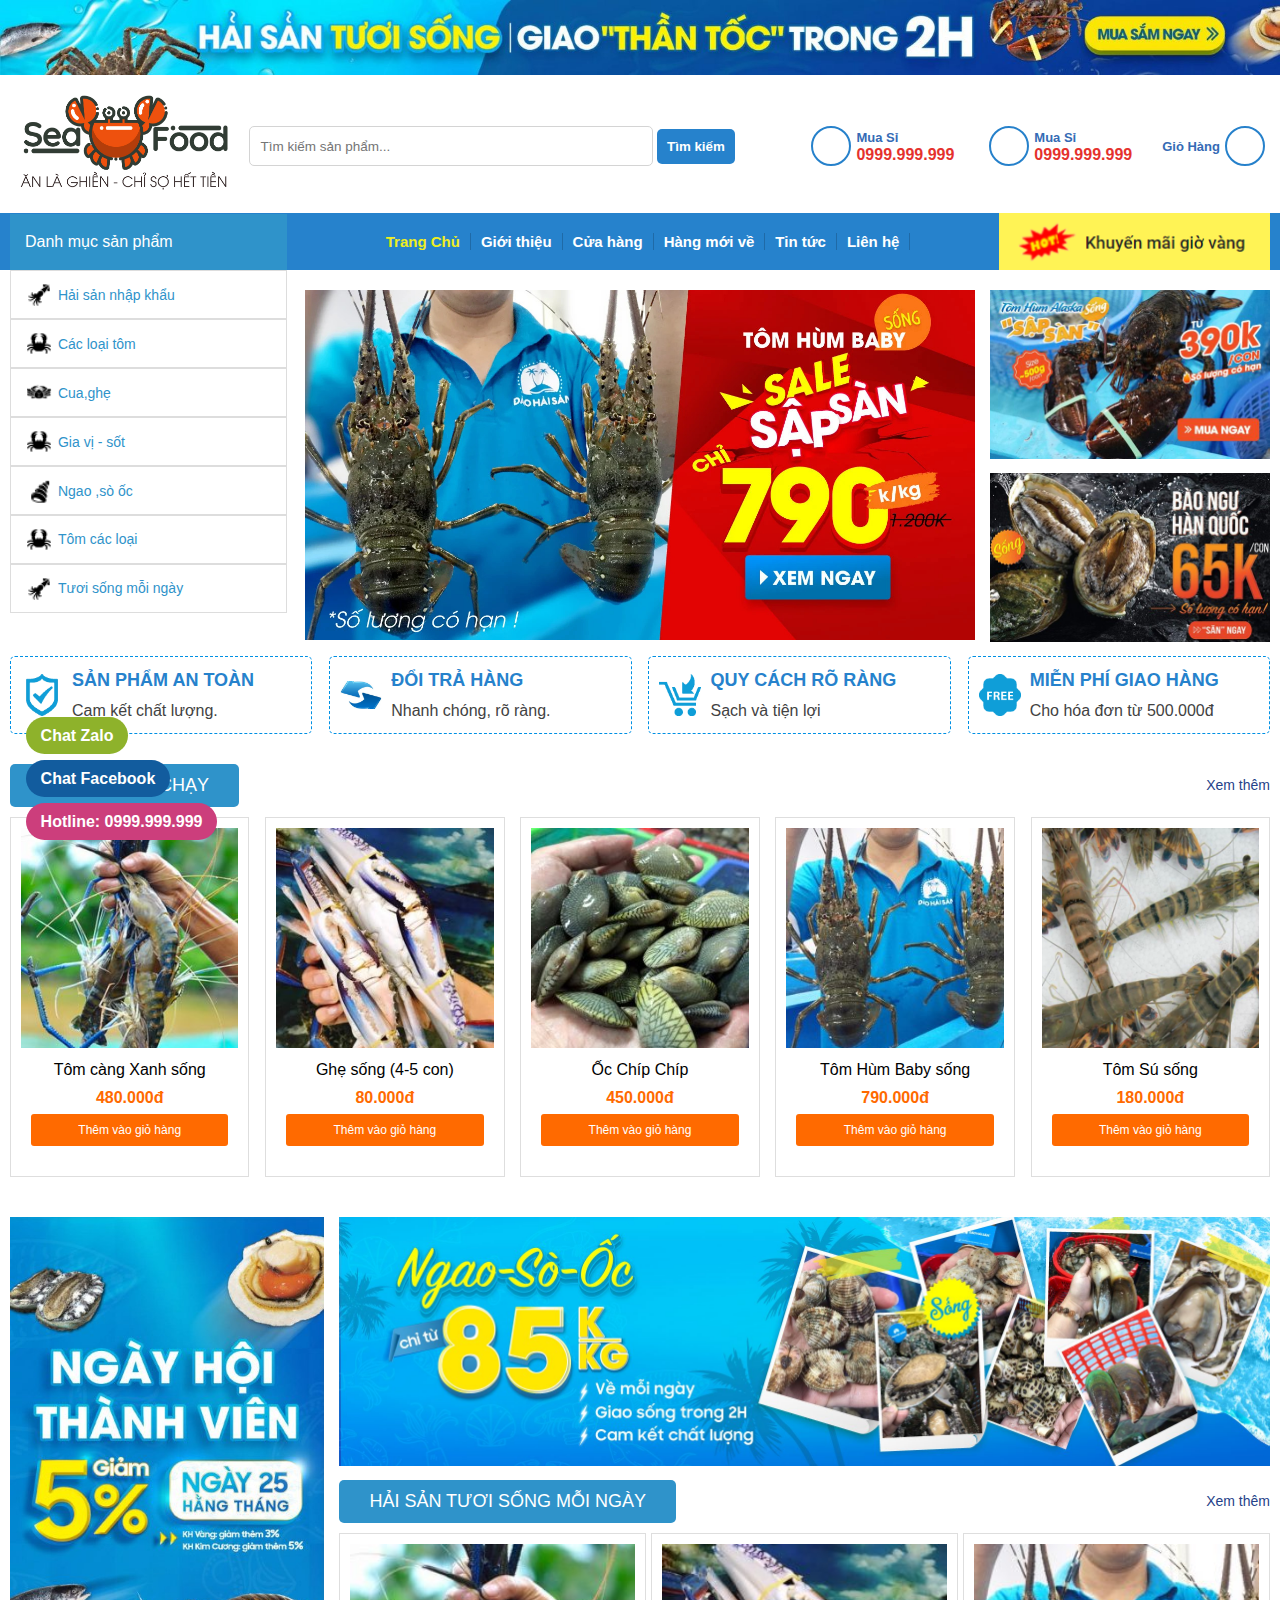
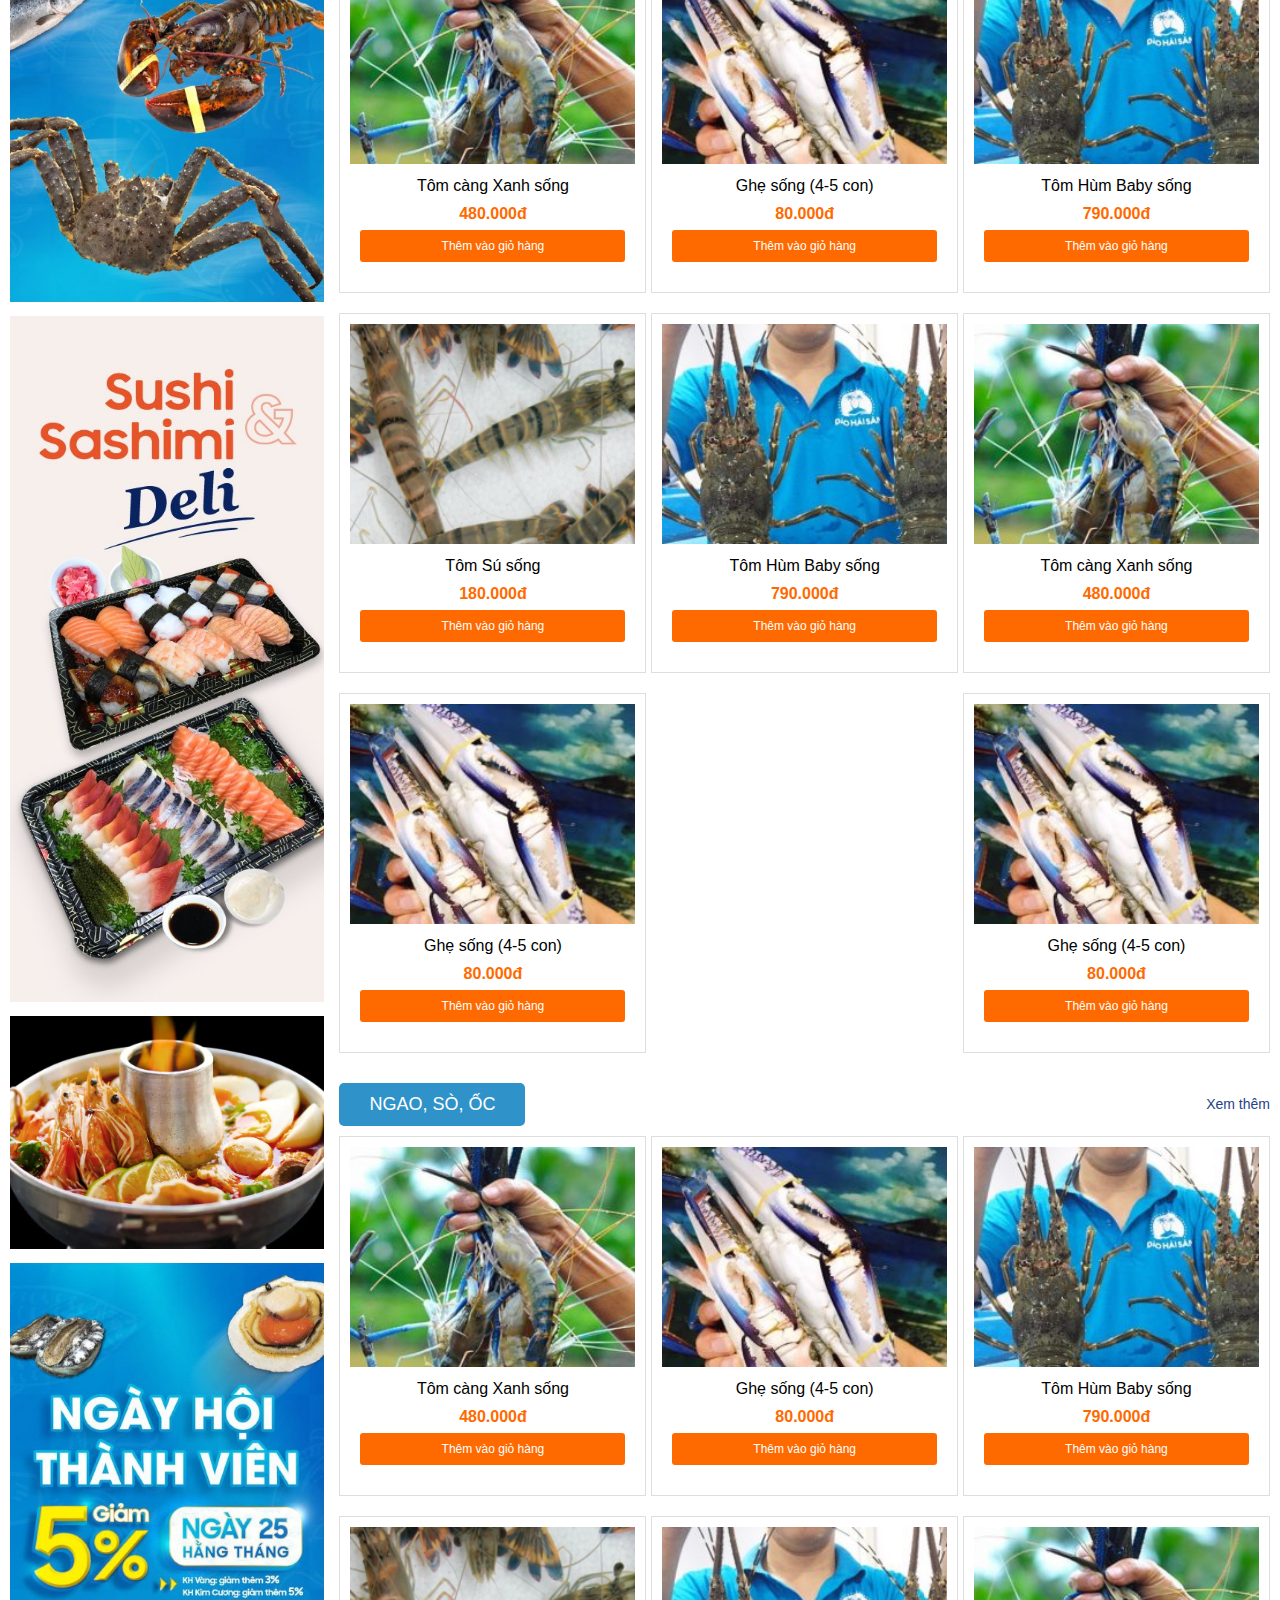
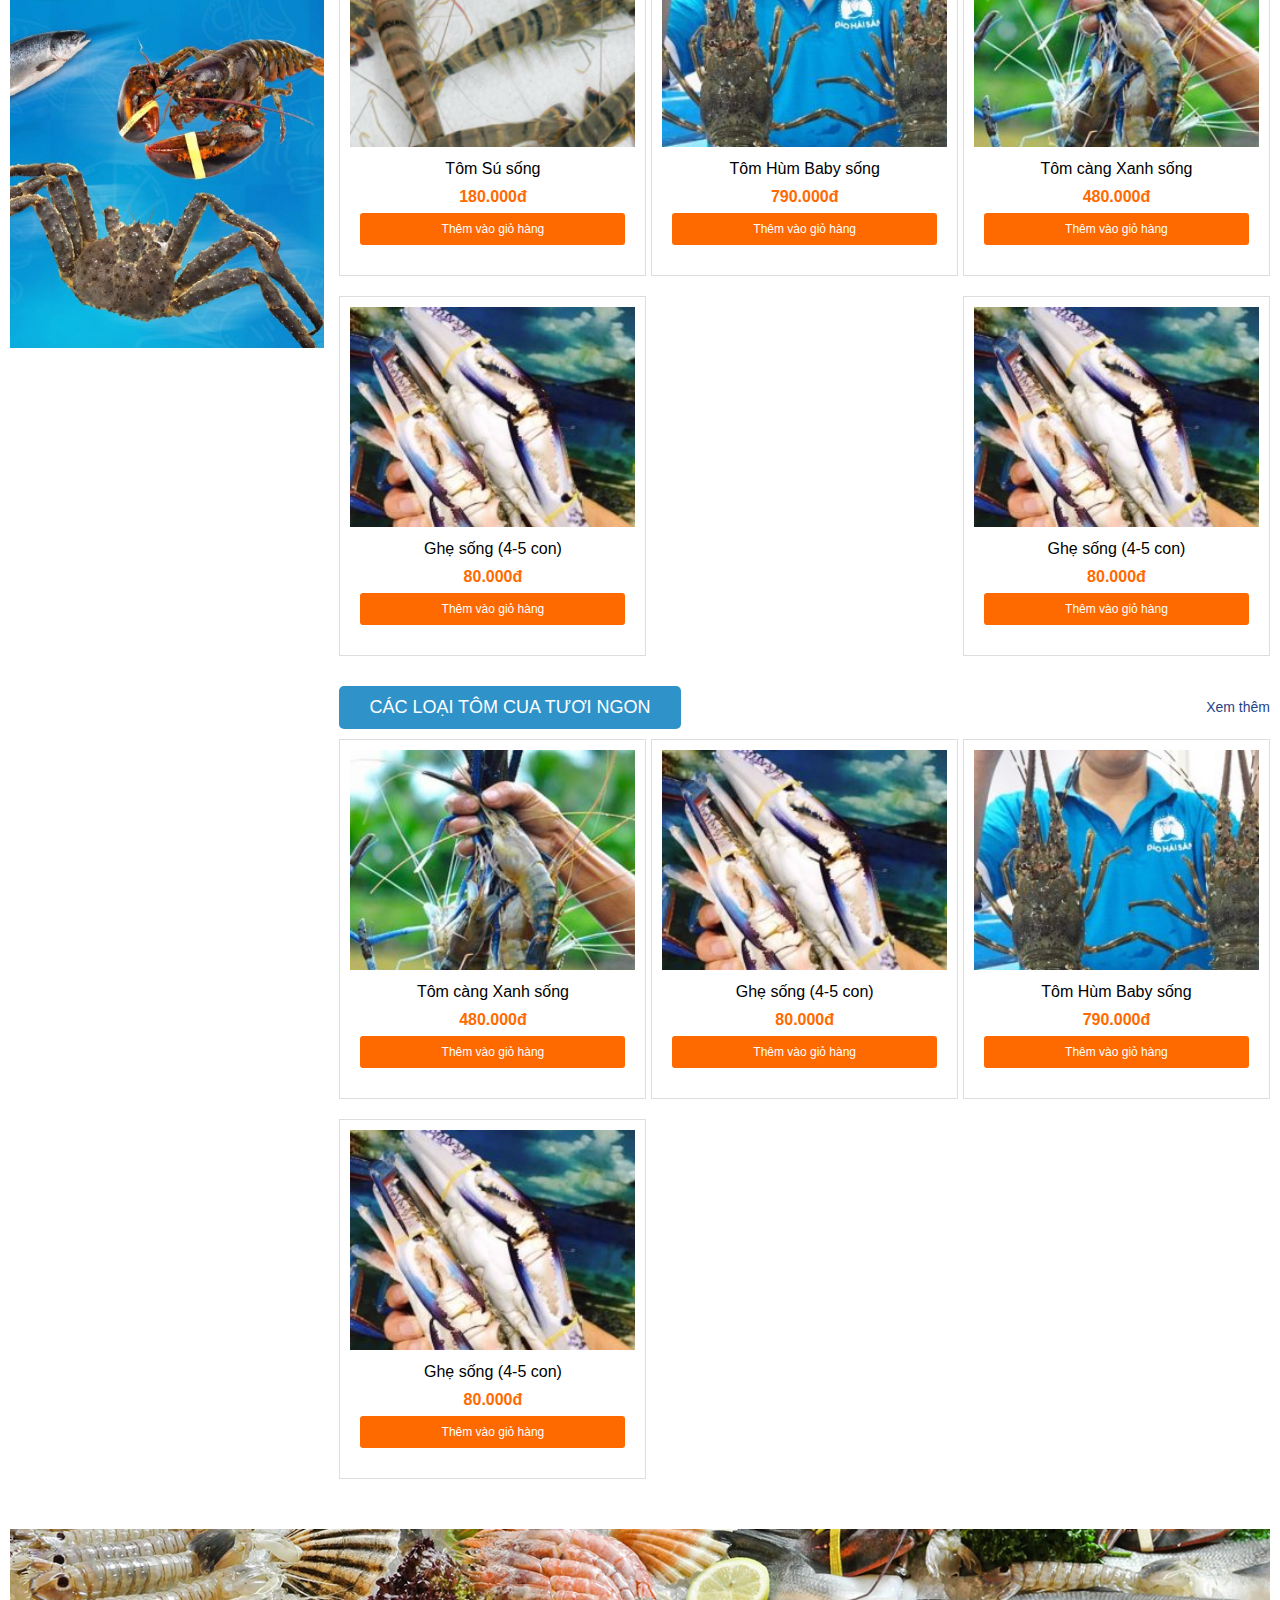
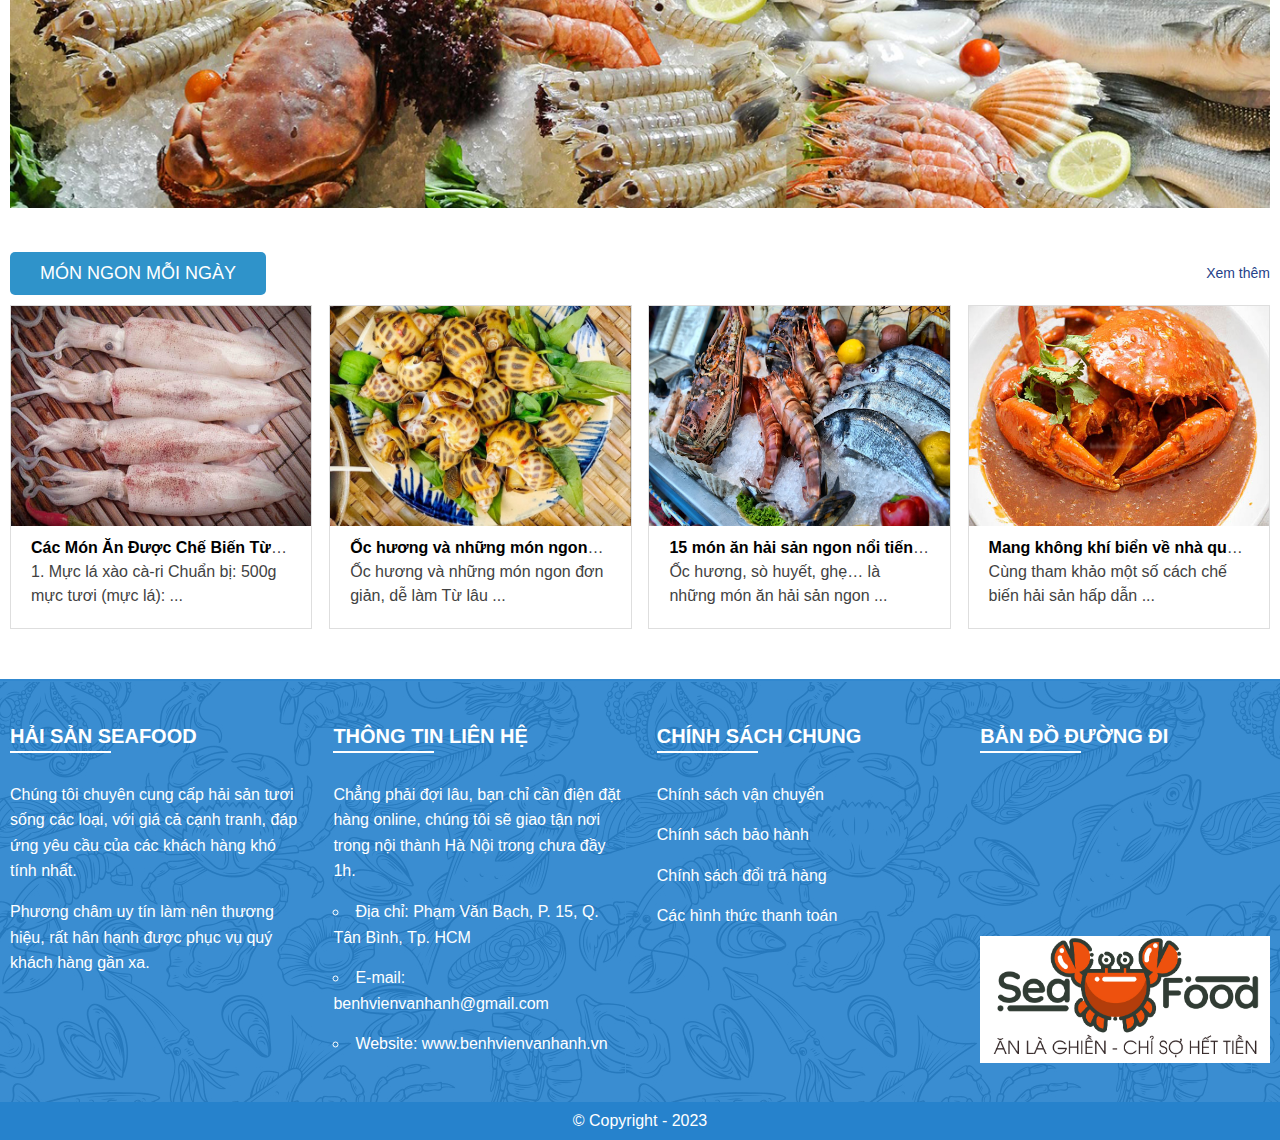
<file: index.html>
<!DOCTYPE html>
<html lang="en">
<head>
    <meta charset="UTF-8">
    <meta name="viewport" content="width=device-width, initial-scale=1.0">
    <link rel="stylesheet" href="https://cdnjs.cloudflare.com/ajax/libs/font-awesome/6.5.1/css/all.min.css" integrity="sha512-DTOQO9RWCH3ppGqcWaEA1BIZOC6xxalwEsw9c2QQeAIftl+Vegovlnee1c9QX4TctnWMn13TZye+giMm8e2LwA==" crossorigin="anonymous" referrerpolicy="no-referrer" />
    <link rel="stylesheet" href="css/index.css">
    <script src="https://ajax.googleapis.com/ajax/libs/jquery/2.2.0/jquery.min.js"></script>


    <title>Hải Sản</title>
    <style>
       
    </style>
</head>
<body>
    <header id="header">
        <div class="header_img">
            <img src="img/banner_top.jpg" alt="">
        </div>
        <div class="min_wrap">
            <div class="header_top">
                <div class="logo">
                    <a href="index.html"> <img src="img/logo.png" alt=""></a>
                </div>
                <div class="search">
                    <input type="search" id="woocommerce-product-search-field-0" class="search-field mb-0" placeholder="Tìm kiếm sản phẩm..." value="" name="s" autocomplete="off">
                    <input style="cursor: pointer;" type="submit" value="Tìm kiếm">
                </div>
                <div class="contact">
                    <div class="contact_phone">
                        <div class="icon"><i class="fa-solid fa-phone"></i></div>
                        <div class="text_box">
                            <span>Mua Sỉ</span><br>
                            <strong>0999.999.999</strong>
                        </div>
                    </div>
                    <div class="contact_phone">
                        <div class="icon"><i class="fa-solid fa-phone"></i></div>
                        <div class="text_box">
                            <span>Mua Sỉ</span><br>
                            <strong>0999.999.999</strong>
                        </div>
                    </div>
                    <div class="cart">
                        <span>Giỏ Hàng</span>
                        <a href="cart.html">               
                        <div class="icon"><i class="fa-solid fa-cart-shopping"></i></div>
                        </a>
                       
                    </div>
                   
                </div>
            </div>
           
        </div>
        <div class="header_bottom">
            <div class="min_wrap">
                <div class="navbar">
                    <ul class="menu">
                        <li class="danhmuc">
                           <span><i class="fa-solid fa-bars "></i></span> <span>Danh mục sản phẩm</span>
                            <ul class="menu_main">
                                <li><a href=""> <img src="img/icon5.png" alt=""><p>Hải sản nhập khẩu</p></a></li>
                                <li><a href=""> <img src="img/icon2.png" alt=""><p>Các loại tôm</p></a></li>
                                <li><a href=""> <img src="img/icon7.png" alt=""><p>Cua,ghẹ</p></a></li>
                                <li><a href=""> <img src="img/icon2.png" alt=""><p>Gia vị - sốt</p></a></li>
                                <li><a href=""> <img src="img/icon6.png" alt=""><p>Ngao ,sò ốc</p></a></li>
                                <li><a href=""> <img src="img/icon2.png" alt=""><p>Tôm các loại</p></a></li>
                                <li><a href=""> <img src="img/icon5.png" alt=""><p>Tươi sống mỗi ngày</p></a></li>
                            
                            </ul>
                        </li>
                        <li>
                            <ul id="menu_g" class="menu">
                                <li><a href="index.html">Trang Chủ</a></li>
                                <li><a href="">Giới thiệu</a></li>
                                <li><a href="product.html">Cửa hàng</a></li>
                                <li><a href="product_new.html">Hàng mới về</a></li>
                                <li><a href="post.html">Tin tức</a></li>
                                <li><a href="contact.html">Liên hệ</a></li>
                            </ul>
                        </li>
                        <li><div class="khuyen_mai"></div></li>
                        <li class="menu_mobile"> 
                            <span class="icon_menu_mobile" val="0"><i id="menu_click" class="fa-solid fa-bars"></i></span>
                            <ul class="menu_mb">
                                <li><a href="index.html">Trang Chủ</a></li>
                                <li><a href="">Giới thiệu</a></li>
                                <li></li>
                                <li><a href="product.html">Cửa hàng</a></li>
                                <li><a href="product_new.html">Hàng mới về</a></li>
                                <li><a href="post.html">Tin tức</a></li>
                                <li><a href="contact.html">Liên hệ</a></li>
                            </ul>
                        </li>
                    </ul>
                   
                </div> 
            </div>
        </div>


    </header>
    <main id="main">
        <section class="section_slide">
            <div class="min_wrap">
                <div class="slide_content">
                    <div class="category-product">
                        
                    </div>
                    <div id="slider-wp" class="slide_1">
            
                        <ul id="slide_show">
                            <li><a href=""><img src="img/slide_1.jpg" ></a></li>
                            <li><a href=""><img src="img/slide_4.jpg" ></a></li>
                            <li><a href=""><img src="img/slide_5.jpg" ></a></li>
                            
                          </ul>
                          <div class="container_button">
                       
                            <div id="prev_slide" class="slide_btn"> <i class="fa-solid fa-angle-left"></i></div>
                            <div id="next_slide" class="slide_btn"><i class="fa-solid fa-angle-right"></i></div>
                          </div>
                    </div>

                    <div class="slide_2">
                        <div class="banner_1">
                           <a href=""> <img src="img/banner_top_1.jpg" alt=""></a>
                        </div>
                        <div class="banner_2">
                            <a href=""><img src="img/banner_top_2.jpg" alt=""></a>
                        </div>
                        
                        
                    </div>
                </div>
                <div class="icon-box-text">
                    <div class="box">
                        <div class="logo"><img src="img/icon_1.jpg" alt=""></div>
                        <div class="text">
                            <h3>SẢN PHẨM AN TOÀN</h3>
                            <P>Cam kết chất lượng. </P>
                        </div>
                    </div>
                    <div class="box">
                        <div class="logo"><img src="img/icon_2.jpg" alt=""></div>
                        <div class="text">
                            <h3>ĐỔI TRẢ HÀNG</h3>
                            <P>Nhanh chóng, rõ ràng.</P>
                        </div>
                    </div>
                    <div class="box">
                        <div class="logo"><img src="img/icon_3.jpg" alt=""></div>
                        <div class="text">
                            <h3>QUY CÁCH RÕ RÀNG</h3>
                            <P>Sạch và tiện lợi</P>
                        </div>
                    </div>
                    <div class="box">
                        <div class="logo"><img src="img/icon_4.jpg" alt=""></div>
                        <div class="text">
                            <h3>MIỄN PHÍ GIAO HÀNG</h3>
                            <P>Cho hóa đơn từ 500.000đ</P>
                        </div>
                    </div>
                </div>
            </div>
        </section>
        <section class="product_nb">
            <div class="min_wrap">
                <div class="product_bc">
                    <button class="btn_product">HẢI SẢN BÁN CHẠY</button>
                    <a href="" class="xemthem">Xem thêm <span><i class="fa-solid fa-angle-right"></i></span></a>
                </div>
                <div class="product">
                    <div class="box_product">
                        <a href="detail_product.html"><div class="anh"><img src="img/product_1.jpg" alt=""></div></a>
                        
                        <div class="content_product">
                           <p class="name"> <a href="detail_product.htmldetail_product.html" >Tôm càng Xanh sống</a></p>
                            <div class="price">480.000đ</div>
                            <div class="add_cart"><a href="">Thêm vào giỏ hàng</a></div>
                        </div>
                    </div>
                    <div class="box_product">
                        <a href="detail_product.html"><div class="anh"><img src="img/product_2.jpg" alt=""></div></a>
                        <div class="content_product">
                            <p class="name"> <a href="detail_product.html" >Ghẹ sống (4-5 con)</a></p>                            
                            <div class="price">80.000đ</div>
                            <div class="add_cart"><a href="">Thêm vào giỏ hàng</a></div>
                        </div>
                    </div>
                    <div class="box_product">
                        <a href="detail_product.html"><div class="anh"><img src="img/product_3.jpg" alt=""></div></a>
                        <div class="content_product">
                            <p class="name"> <a href="detail_product.html" >Ốc Chíp Chíp</a></p>
                            <div class="price">450.000đ</div>
                            <div class="add_cart"><a href="">Thêm vào giỏ hàng</a></div>
                        </div>
                    </div>
                    <div class="box_product">
                        <a href="detail_product.html"><div class="anh"><img src="img/product_4.jpg" alt=""></div></a>
                        <div class="content_product">
                            <p class="name"> <a href="detail_product.html" >Tôm Hùm Baby sống</a></p>
                            <div class="price">790.000đ</div>
                            <div class="add_cart"><a href="">Thêm vào giỏ hàng</a></div>
                        </div>
                    </div>
                    <div class="box_product">
                        <a href="detail_product.html"><div class="anh"><img src="img/product_5.jpg" alt=""></div></a>
                        <div class="content_product">
                            <p class="name"> <a href="detail_product.html" >Tôm Sú sống</a></p>
                            <div class="price">180.000đ</div>
                            <div class="add_cart"><a href="">Thêm vào giỏ hàng</a></div>
                        </div>
                    </div>
                    
                </div>
            </div>
        </section>
        <section class="product_list">
            <div class="min_wrap">
                <div class="product_slide">
                    <div class="banner_product">
                        <a href=""><div class="anh_slide"><img src="img/left_2.jpg" alt=""></div></a>
                        <a href=""><div class="anh_slide"><img src="img/left_3.jpg" alt=""></div></a>
                        <a href=""><div class="anh_slide"><img src="img/left_4.png" alt=""></div></a>
                        <a href=""><div class="anh_slide"><img src="img/left_2 (1).jpg" alt=""></div></a>   
                    </div>
                    <div class="list_product">
                        <img src="img/banner_index_1-1.jpg" alt="">
                        <div class="product_bc">
                            <button class="btn_product">HẢI SẢN TƯƠI SỐNG MỖI NGÀY</button>
                            <a href="" class="xemthem">Xem thêm <span><i class="fa-solid fa-angle-right"></i></span></a>
                        </div>
                        <div class="product">
                            <div class="box_product">
                                <a href="detail_product.html"><div class="anh"><img src="img/product_1.jpg" alt=""></div></a>
                                <div class="content_product">
                                   <p class="name"> <a href="detail_product.html" >Tôm càng Xanh sống</a></p>
                                    <div class="price">480.000đ</div>
                                    <div class="add_cart"><a href="">Thêm vào giỏ hàng</a></div>
                                </div>
                            </div>
                            <div class="box_product">
                                <a href="detail_product.html"><div class="anh"><img src="img/product_2.jpg" alt=""></div></a>
                                <div class="content_product">
                                    <p class="name"> <a href="detail_product.html" >Ghẹ sống (4-5 con)</a></p>                            
                                    <div class="price">80.000đ</div>
                                    <div class="add_cart"><a href="">Thêm vào giỏ hàng</a></div>
                                </div>
                            </div>
                           
                            <div class="box_product">
                                <a href="detail_product.html"><div class="anh"><img src="img/product_4.jpg" alt=""></div></a>
                                <div class="content_product">
                                    <p class="name"> <a href="detail_product.html" >Tôm Hùm Baby sống</a></p>
                                    <div class="price">790.000đ</div>
                                    <div class="add_cart"><a href="">Thêm vào giỏ hàng</a></div>
                                </div>
                            </div>
                            <div class="box_product">
                                <a href="detail_product.html"><div class="anh"><img src="img/product_5.jpg" alt=""></div></a>
                                <div class="content_product">
                                    <p class="name"> <a href="detail_product.html" >Tôm Sú sống</a></p>
                                    <div class="price">180.000đ</div>
                                    <div class="add_cart"><a href="">Thêm vào giỏ hàng</a></div>
                                </div>
                            </div>
                            <div class="box_product">
                                <a href="detail_product.html"><div class="anh"><img src="img/product_4.jpg" alt=""></div></a>
                                <div class="content_product">
                                    <p class="name"> <a href="detail_product.html" >Tôm Hùm Baby sống</a></p>
                                    <div class="price">790.000đ</div>
                                    <div class="add_cart"><a href="">Thêm vào giỏ hàng</a></div>
                                </div>
                            </div>
                            <div class="box_product">
                                <a href="detail_product.html"><div class="anh"><img src="img/product_1.jpg" alt=""></div></a>
                                <div class="content_product">
                                   <p class="name"> <a href="detail_product.html" >Tôm càng Xanh sống</a></p>
                                    <div class="price">480.000đ</div>
                                    <div class="add_cart"><a href="">Thêm vào giỏ hàng</a></div>
                                </div>
                            </div>
                            <div class="box_product">
                                <a href="detail_product.html"><div class="anh"><img src="img/product_2.jpg" alt=""></div></a>
                                <div class="content_product">
                                    <p class="name"> <a href="detail_product.html" >Ghẹ sống (4-5 con)</a></p>                            
                                    <div class="price">80.000đ</div>
                                    <div class="add_cart"><a href="">Thêm vào giỏ hàng</a></div>
                                </div>
                            </div>
                            <div class="box_product">
                                <a href="detail_product.html"><div class="anh"><img src="img/product_2.jpg" alt=""></div></a>
                                <div class="content_product">
                                    <p class="name"> <a href="detail_product.html" >Ghẹ sống (4-5 con)</a></p>                            
                                    <div class="price">80.000đ</div>
                                    <div class="add_cart"><a href="">Thêm vào giỏ hàng</a></div>
                                </div>
                            </div>
                        </div>
                        <!--  -->
                        <div class="product_bc">
                            <button class="btn_product">NGAO, SÒ, ỐC</button>
                            <a href="" class="xemthem">Xem thêm <span><i class="fa-solid fa-angle-right"></i></span></a>
                        </div>
                        <div class="product">
                            <div class="box_product">
                                <a href="detail_product.html"><div class="anh"><img src="img/product_1.jpg" alt=""></div></a>
                                <div class="content_product">
                                   <p class="name"> <a href="detail_product.html" >Tôm càng Xanh sống</a></p>
                                    <div class="price">480.000đ</div>
                                    <div class="add_cart"><a href="">Thêm vào giỏ hàng</a></div>
                                </div>
                            </div>
                            <div class="box_product">
                                <a href="detail_product.html"><div class="anh"><img src="img/product_2.jpg" alt=""></div></a>
                                <div class="content_product">
                                    <p class="name"> <a href="detail_product.html" >Ghẹ sống (4-5 con)</a></p>                            
                                    <div class="price">80.000đ</div>
                                    <div class="add_cart"><a href="">Thêm vào giỏ hàng</a></div>
                                </div>
                            </div>
                           
                            <div class="box_product">
                                <a href="detail_product.html"><div class="anh"><img src="img/product_4.jpg" alt=""></div></a>
                                <div class="content_product">
                                    <p class="name"> <a href="detail_product.html" >Tôm Hùm Baby sống</a></p>
                                    <div class="price">790.000đ</div>
                                    <div class="add_cart"><a href="">Thêm vào giỏ hàng</a></div>
                                </div>
                            </div>
                            <div class="box_product">
                                <a href="detail_product.html"><div class="anh"><img src="img/product_5.jpg" alt=""></div></a>
                                <div class="content_product">
                                    <p class="name"> <a href="detail_product.html" >Tôm Sú sống</a></p>
                                    <div class="price">180.000đ</div>
                                    <div class="add_cart"><a href="">Thêm vào giỏ hàng</a></div>
                                </div>
                            </div>
                            <div class="box_product">
                                <a href="detail_product.html"><div class="anh"><img src="img/product_4.jpg" alt=""></div></a>
                                <div class="content_product">
                                    <p class="name"> <a href="detail_product.html" >Tôm Hùm Baby sống</a></p>
                                    <div class="price">790.000đ</div>
                                    <div class="add_cart"><a href="">Thêm vào giỏ hàng</a></div>
                                </div>
                            </div>
                            <div class="box_product">
                                <a href="detail_product.html"><div class="anh"><img src="img/product_1.jpg" alt=""></div></a>
                                <div class="content_product">
                                   <p class="name"> <a href="detail_product.html" >Tôm càng Xanh sống</a></p>
                                    <div class="price">480.000đ</div>
                                    <div class="add_cart"><a href="">Thêm vào giỏ hàng</a></div>
                                </div>
                            </div>
                            <div class="box_product">
                                <a href="detail_product.html"><div class="anh"><img src="img/product_2.jpg" alt=""></div></a>
                                <div class="content_product">
                                    <p class="name"> <a href="detail_product.html" >Ghẹ sống (4-5 con)</a></p>                            
                                    <div class="price">80.000đ</div>
                                    <div class="add_cart"><a href="">Thêm vào giỏ hàng</a></div>
                                </div>
                            </div>
                            <div class="box_product">
                                <a href="detail_product.html"><div class="anh"><img src="img/product_2.jpg" alt=""></div></a>
                                <div class="content_product">
                                    <p class="name"> <a href="detail_product.html" >Ghẹ sống (4-5 con)</a></p>                            
                                    <div class="price">80.000đ</div>
                                    <div class="add_cart"><a href="">Thêm vào giỏ hàng</a></div>
                                </div>
                            </div>
                        </div>
                        <!--  -->
                        <div class="product_bc">
                            <button class="btn_product">CÁC LOẠI TÔM CUA TƯƠI NGON</button>
                            <a href="" class="xemthem">Xem thêm <span><i class="fa-solid fa-angle-right"></i></span></a>
                        </div>
                        <div class="product">
                            <div class="box_product">
                                <a href="detail_product.html"><div class="anh"><img src="img/product_1.jpg" alt=""></div></a>
                                <div class="content_product">
                                   <p class="name"> <a href="detail_product.html" >Tôm càng Xanh sống</a></p>
                                    <div class="price">480.000đ</div>
                                    <div class="add_cart"><a href="">Thêm vào giỏ hàng</a></div>
                                </div>
                            </div>
                            <div class="box_product">
                                <a href="detail_product.html"><div class="anh"><img src="img/product_2.jpg" alt=""></div></a>
                                <div class="content_product">
                                    <p class="name"> <a href="detail_product.html" >Ghẹ sống (4-5 con)</a></p>                            
                                    <div class="price">80.000đ</div>
                                    <div class="add_cart"><a href="">Thêm vào giỏ hàng</a></div>
                                </div>
                            </div>
                           
                            <div class="box_product">
                                <a href="detail_product.html"><div class="anh"><img src="img/product_4.jpg" alt=""></div></a>
                                <div class="content_product">
                                    <p class="name"> <a href="detail_product.html" >Tôm Hùm Baby sống</a></p>
                                    <div class="price">790.000đ</div>
                                    <div class="add_cart"><a href="">Thêm vào giỏ hàng</a></div>
                                </div>
                            </div>
                            
                            <div class="box_product">
                                <a href="detail_product.html"><div class="anh"><img src="img/product_2.jpg" alt=""></div></a>
                                <div class="content_product">
                                    <p class="name"> <a href="detail_product.html" >Ghẹ sống (4-5 con)</a></p>                            
                                    <div class="price">80.000đ</div>
                                    <div class="add_cart"><a href="">Thêm vào giỏ hàng</a></div>
                                </div>
                            </div>
                        </div>
                    </div>
                </div>
                <div class="seafood_banner"><img src="img/fresh-seafood-banner.jpg" alt=""></div>
            </div>
        </section>
        <section class="food_product">
            <div class="min_wrap">
                <div class="product_bc">
                    <button class="btn_product">MÓN NGON MỖI NGÀY</button>
                    <a href="" class="xemthem">Xem thêm <span><i class="fa-solid fa-angle-right"></i></span></a>
                </div>
                <div class="product">
                    <div class="box_product">
                        <div class="anh"><img src="img/meo-chon-muc-tuoi-ngon-nhu-dan-bien.jpg" alt=""></div>
                        <div class="content_product">
                           <h5 class="name"> <a href="" >Các Món Ăn Được Chế Biến Từ Mực Lá</a></h5>
                            <p class="content">1. Mực lá xào cà-ri Chuẩn bị: 500g mực tươi (mực lá): ...</p>
                        </div>
                    </div>
                    <div class="box_product">
                       <div class="anh"><img src="img/IMG_4046_2.jpg" alt=""></div>
                        <div class="content_product">
                           <h5 class="name"> <a href="" >Ốc hương và những món ngon đơn giản, dễ làm</a></h5>
                            <p class="content">Ốc hương và những món ngon đơn giản, dễ làm Từ lâu ...</p>
                        </div>
                    </div>
                    <div class="box_product">
                       <div class="anh"><img src="img/unnamed.png" alt=""></div>
 </a>                       <div class="content_product">
                           <h5 class="name"> <a href="" >15 món ăn hải sản ngon nổi tiếng không nên bỏ qua</a></h5>
                            <p class="content">Ốc hương, sò huyết, ghẹ… là những món ăn hải sản ngon ...</p>
                        </div>
                    </div>
                    <div class="box_product">
                        <div class="anh"><img src="img/image1.png" alt=""></div>
  </a>                      <div class="content_product">
                           <h5 class="name"> <a href="" >Mang không khí biển về nhà qua những món ăn hải sản</a></h5>
                            <p class="content">Cùng tham khảo một số cách chế biến hải sản hấp dẫn ...</p>
                        </div>
                    </div>
                    
                   
                    
                </div>
            </div>
        </section>
    </main>
  
    <footer class="footer">
        <div class="min_wrap">
           <div class="footer_box">
               
                <div class="box">
                    <div class="danhmuc">HẢI SẢN SEAFOOD</div>
                    <ul>
                        <li><a href="">Chúng tôi chuyên cung cấp hải sản tươi sống các loại, với giá cả cạnh tranh, đáp ứng yêu cầu của các khách hàng khó tính nhất.</a></li>
                        <li><a href="">Phương châm uy tín làm nên thương hiệu, rất hân hạnh được phục vụ quý khách hàng gần xa.</a></li>
                        
                    </ul>
                </div>
                <div class="box">
                    <div class="danhmuc">THÔNG TIN LIÊN HỆ</div>
                    <ul>
                        <li><a href="">Chẳng phải đợi lâu, bạn chỉ cần điện đặt hàng online, chúng tôi sẽ giao tận nơi trong nội thành Hà Nội trong chưa đầy 1h.</a></li>
                        <li style="list-style-type: circle;list-style-position: inside; color: #fff;"><a href="">Địa chỉ: Phạm Văn Bạch, P. 15, Q. Tân Bình, Tp. HCM</a></li>
                        <li style="list-style-type: circle;list-style-position: inside;color: #fff;"> <a href="">E-mail: benhvienvanhanh@gmail.com</a></li>
                        <li style="list-style-type: circle;list-style-position: inside;color: #fff;"><a href="">Website: www.benhvienvanhanh.vn</a></li>
                    </ul>
                </div>
                <div class="box">
                    <div class="danhmuc">CHÍNH SÁCH CHUNG</div>
                   
                    <ul>
                        <li><a href="">Chính sách vận chuyển</a></li>
                        <li><a href="">Chính sách bảo hành</a></li>
                        <li><a href="">Chính sách đổi trả hàng</a></li>
                        <li><a href="">Các hình thức thanh toán</a></li>
                    </ul>
                </div>
                <div class="box">
                    <div class="danhmuc">BẢN ĐỒ ĐƯỜNG ĐI</div>
                        <div class="gg_map">
                        <iframe src="https://www.google.com/maps/embed?pb=!1m23!1m12!1m3!1d6982.876317774412!2d106.70127516899643!3d10.81077812732123!2m3!1f0!2f0!3f0!3m2!1i1024!2i768!4f13.1!4m8!3e6!4m0!4m5!1s0x3175299424d1077b%3A0xe006575769cfbfdd!2zRXhjZWRvIEdyb3VwLCAyNDEgQ2h1IFbEg24gQW4sIFBoxrDhu51uZyAxMiwgQsOsbmggVGjhuqFuaCwgVGjDoG5oIHBo4buRIEjhu5MgQ2jDrSBNaW5oIDA3MDAwLCBWaeG7h3QgTmFt!3m2!1d10.810582499999999!2d106.7026868!5e0!3m2!1svi!2s!4v1711193037707!5m2!1svi!2s" width="100%" style="border:0;" allowfullscreen="" loading="lazy" referrerpolicy="no-referrer-when-downgrade"></iframe>
                        <div class="logo">
                            <img src="img/logo.png" alt="">
                        </div>
                    </div>
                 </div>
           </div>
           
        </div>
       <div class="icon_up">
        <i class="fa-solid fa-angle-up"></i>
       </div>
       <div class="contact_up">           
            <div class="zalo"><a href="">Chat Zalo</a></div>
            <div class="facebook"><a href="">Chat Facebook</a></div>
            <div class="hotline"><a href="">Hotline: 0999.999.999</a></div>
       </div>
    </footer>
    <div class="footer_copyright">
        <p id="copyright">© Copyright - 2023</p>
    </div>
    <script src="js/index.js"></script>
    <script src="js/scroll.js"></script>
</body>
</html>
</file>
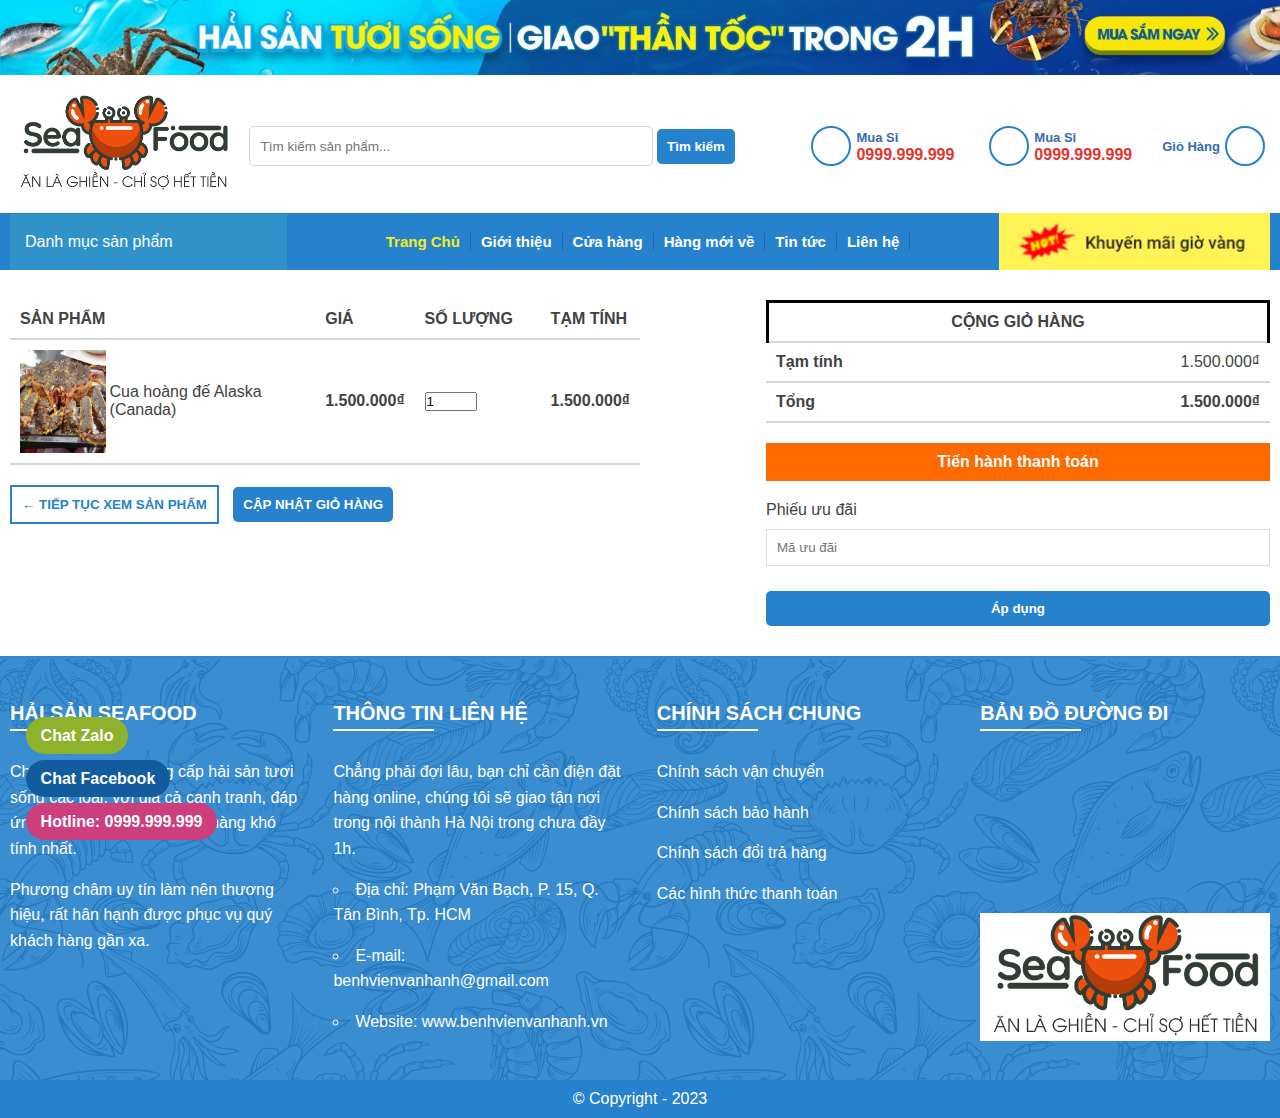
<file: cart.html>
<!DOCTYPE html>
<html lang="en">
<head>
    <meta charset="UTF-8">
    <meta name="viewport" content="width=device-width, initial-scale=1.0">
    <link rel="stylesheet" href="https://cdnjs.cloudflare.com/ajax/libs/font-awesome/6.5.1/css/all.min.css" integrity="sha512-DTOQO9RWCH3ppGqcWaEA1BIZOC6xxalwEsw9c2QQeAIftl+Vegovlnee1c9QX4TctnWMn13TZye+giMm8e2LwA==" crossorigin="anonymous" referrerpolicy="no-referrer" />
    <script src="https://cdnjs.cloudflare.com/ajax/libs/OwlCarousel2/2.3.4/owl.carousel.min.js" integrity="sha512-bPs7Ae6pVvhOSiIcyUClR7/q2OAsRiovw4vAkX+zJbw3ShAeeqezq50RIIcIURq7Oa20rW2n2q+fyXBNcU9lrw==" crossorigin="anonymous" referrerpolicy="no-referrer"></script>
    <link rel="stylesheet" href="css/index.css">
    <link rel="stylesheet" href="css/product.css">
    <link rel="stylesheet" href="css/cart.css">
    <title>Hải Sản</title>
</head>
<body>
    <header id="header">
        <div class="header_img">
            <img src="img/banner_top.jpg" alt="">
        </div>
        <div class="min_wrap">
            <div class="header_top">
                <div class="logo">
                    <a href="index.html"> <img src="img/logo.png" alt=""></a>
                </div>
                <div class="search">
                    <input type="search" id="woocommerce-product-search-field-0" class="search-field mb-0" placeholder="Tìm kiếm sản phẩm..." value="" name="s" autocomplete="off">
                    <input type="submit" value="Tìm kiếm">
                </div>
                <div class="contact">
                    <div class="contact_phone">
                        <div class="icon"><i class="fa-solid fa-phone"></i></div>
                        <div class="text_box">
                            <span>Mua Sỉ</span><br>
                            <strong>0999.999.999</strong>
                        </div>
                    </div>
                    <div class="contact_phone">
                        <div class="icon"><i class="fa-solid fa-phone"></i></div>
                        <div class="text_box">
                            <span>Mua Sỉ</span><br>
                            <strong>0999.999.999</strong>
                        </div>
                    </div>
                    <div class="cart">
                        <span>Giỏ Hàng</span>
                        <a href="cart.html">               
                        <div class="icon"><i class="fa-solid fa-cart-shopping"></i></div>
                        </a>
                       
                    </div>
                   
                </div>
            </div>
           
        </div>
        <div class="header_bottom">
            <div class="min_wrap">
                <div class="navbar">
                    <ul class="menu">
                        <li class="danhmuc">
                           <span><i class="fa-solid fa-bars "></i></span> <span>Danh mục sản phẩm</span>
                            <ul class="menu_main">
                                <li><a href=""> <img src="img/icon5.png" alt=""><p>Hải sản nhập khẩu</p></a></li>
                                <li><a href=""> <img src="img/icon2.png" alt=""><p>Các loại tôm</p></a></li>
                                <li><a href=""> <img src="img/icon7.png" alt=""><p>Cua,ghẹ</p></a></li>
                                <li><a href=""> <img src="img/icon2.png" alt=""><p>Gia vị - sốt</p></a></li>
                                <li><a href=""> <img src="img/icon6.png" alt=""><p>Ngao ,sò ốc</p></a></li>
                                <li><a href=""> <img src="img/icon2.png" alt=""><p>Tôm các loại</p></a></li>
                                <li><a href=""> <img src="img/icon5.png" alt=""><p>Tươi sống mỗi ngày</p></a></li>
                            
                            </ul>
                        </li>
                        <li>
                            <ul id="menu_g" class="menu">
                                <li><a href="index.html">Trang Chủ</a></li>
                                <li><a href="">Giới thiệu</a></li>
                                <li><a href="product.html">Cửa hàng</a></li>
                                <li><a href="product_new.html">Hàng mới về</a></li>
                                <li><a href="post.html">Tin tức</a></li>
                                <li><a href="contact.html">Liên hệ</a></li>
                            </ul>
                        </li>
                        <li><div class="khuyen_mai"></div></li>
                        <li class="menu_mobile"> 
                            <span class="icon_menu_mobile" val="0"><i class="fa-solid fa-bars"></i></span>
                            <ul class="menu_mb">
                                <li><a href="index.html">Trang Chủ</a></li>
                                <li><a href="">Giới thiệu</a></li>
                                <li></li>
                                <li><a href="product.html">Cửa hàng</a></li>
                                <li><a href="product_new.html">Hàng mới về</a></li>
                                <li><a href="post.html">Tin tức</a></li>
                                <li><a href="contact.html">Liên hệ</a></li>
                            </ul>
                        </li>
                    </ul>
                   
                </div> 
            </div>
        </div>


    </header>
   <main id="main">
        <section class="cart">
            <div class="min_wrap">
                <div class="cart_box">
                    <div class="cart_product">
                        <table>
                            <tr>
                              <th>SẢN PHẨM</th>
                              <th class="mobile">GIÁ</th>
                              <th  style="width: 20%;">SỐ LƯỢNG</th>
                              <th class="mobile"> TẠM TÍNH</th>
                            </tr>
                            <tr> 
                              <td>
                                <div class="anh_product"> 
                                    <img src="img/cua-hoang-de-canada-247x296.jpg" alt="">
                                    <p>Cua hoàng đế Alaska (Canada)</p></div>
                              </td>
                              <td class="mobile"><strong>1.500.000₫</strong></td>
                              <td ><input min="1" max="30" value="1" type="number"></td>
                              <td class="mobile"><strong>1.500.000₫</strong></td>
                            </tr>
                          </table>
                          <div class="btn_cart">
                            <button class="view_product" type="submit"> ← TIẾP TỤC XEM SẢN PHẨM</button>
                            <input type="submit" value="CẬP NHẬT GIỎ HÀNG">
                          </div>
                    </div>
                    <div class="cart_product_price">
                        <table cellspacing="0">
                            <thead>
                                <tr >
                                    <th style="text-align: center;" class="product-name" colspan="2" style="border-width:3px;">CỘNG GIỎ HÀNG</th>
                                </tr>
                            </thead>
                        </table>
                        <table cellspacing="0" class="shop_table shop_table_responsive">
                            <tbody>
                                <tr class="cart-subtotal" style="padding: 10px;">
                                    <th>Tạm tính</th>
                                    <td style="text-align: right;" data-title="Tạm tính"><span class="woocommerce-Price-amount amount"><bdi>1.500.000<span class="woocommerce-Price-currencySymbol">₫</span></bdi></span></td>
                                </tr>                                                                                                  
                                <tr class="order-total">
                                    <th>Tổng</th>
                                    <td style="text-align: right;" data-title="Tổng"><strong><span class="woocommerce-Price-amount amount"><bdi>1.500.000<span class="woocommerce-Price-currencySymbol">₫</span></bdi></span></strong> </td>
                                </tr>                               
                            </tbody>
                        </table>
                       <a class="check_out" href="">Tiến hành thanh toán</a>
                       <form style="margin-top: 20px;" action="">
                            <div class="icon_km">
                                <i class="fa-solid fa-tag"></i> <span>Phiếu ưu đãi</span>
                            </div>
                            <input placeholder="Mã ưu đãi" type="text" class="uudai"> <br>
                            <input type="submit" class="apdung" value="Áp dụng">
                       </form>
                    </div>
                </div>
            </div>
        </section>
   </main>
   <footer class="footer">
    <div class="min_wrap">
       <div class="footer_box">
           
            <div class="box">
                <div class="danhmuc">HẢI SẢN SEAFOOD</div>
                <ul>
                    <li><a href="">Chúng tôi chuyên cung cấp hải sản tươi sống các loại, với giá cả cạnh tranh, đáp ứng yêu cầu của các khách hàng khó tính nhất.</a></li>
                    <li><a href="">Phương châm uy tín làm nên thương hiệu, rất hân hạnh được phục vụ quý khách hàng gần xa.</a></li>
                    
                </ul>
            </div>
            <div class="box">
                <div class="danhmuc">THÔNG TIN LIÊN HỆ</div>
                <ul>
                    <li><a href="">Chẳng phải đợi lâu, bạn chỉ cần điện đặt hàng online, chúng tôi sẽ giao tận nơi trong nội thành Hà Nội trong chưa đầy 1h.</a></li>
                    <li style="list-style-type: circle;list-style-position: inside; color: #fff;"><a href="">Địa chỉ: Phạm Văn Bạch, P. 15, Q. Tân Bình, Tp. HCM</a></li>
                    <li style="list-style-type: circle;list-style-position: inside;color: #fff;"> <a href="">E-mail: benhvienvanhanh@gmail.com</a></li>
                    <li style="list-style-type: circle;list-style-position: inside;color: #fff;"><a href="">Website: www.benhvienvanhanh.vn</a></li>
                </ul>
            </div>
            <div class="box">
                <div class="danhmuc">CHÍNH SÁCH CHUNG</div>
               
                <ul>
                    <li><a href="">Chính sách vận chuyển</a></li>
                    <li><a href="">Chính sách bảo hành</a></li>
                    <li><a href="">Chính sách đổi trả hàng</a></li>
                    <li><a href="">Các hình thức thanh toán</a></li>
                </ul>
            </div>
            <div class="box">
                <div class="danhmuc">BẢN ĐỒ ĐƯỜNG ĐI</div>
                    <div class="gg_map">
                    <iframe src="https://www.google.com/maps/embed?pb=!1m23!1m12!1m3!1d6982.876317774412!2d106.70127516899643!3d10.81077812732123!2m3!1f0!2f0!3f0!3m2!1i1024!2i768!4f13.1!4m8!3e6!4m0!4m5!1s0x3175299424d1077b%3A0xe006575769cfbfdd!2zRXhjZWRvIEdyb3VwLCAyNDEgQ2h1IFbEg24gQW4sIFBoxrDhu51uZyAxMiwgQsOsbmggVGjhuqFuaCwgVGjDoG5oIHBo4buRIEjhu5MgQ2jDrSBNaW5oIDA3MDAwLCBWaeG7h3QgTmFt!3m2!1d10.810582499999999!2d106.7026868!5e0!3m2!1svi!2s!4v1711193037707!5m2!1svi!2s" width="100%" style="border:0;" allowfullscreen="" loading="lazy" referrerpolicy="no-referrer-when-downgrade"></iframe>
                    <div class="logo">
                        <img src="img/logo.png" alt="">
                    </div>
                </div>
             </div>
       </div>
       
    </div>
   <div class="icon_up">
    <i class="fa-solid fa-angle-up"></i>
   </div>
   <div class="contact_up">           
        <div class="zalo"><a href="">Chat Zalo</a></div>
        <div class="facebook"><a href="">Chat Facebook</a></div>
        <div class="hotline"><a href="">Hotline: 0999.999.999</a></div>
   </div>
</footer>
<div class="footer_copyright">
    <p id="copyright">© Copyright - 2023</p>
</div>
<script src="js/index.js"></script>
<script src="js/scroll.js"></script>
</body>
</html>
</file>
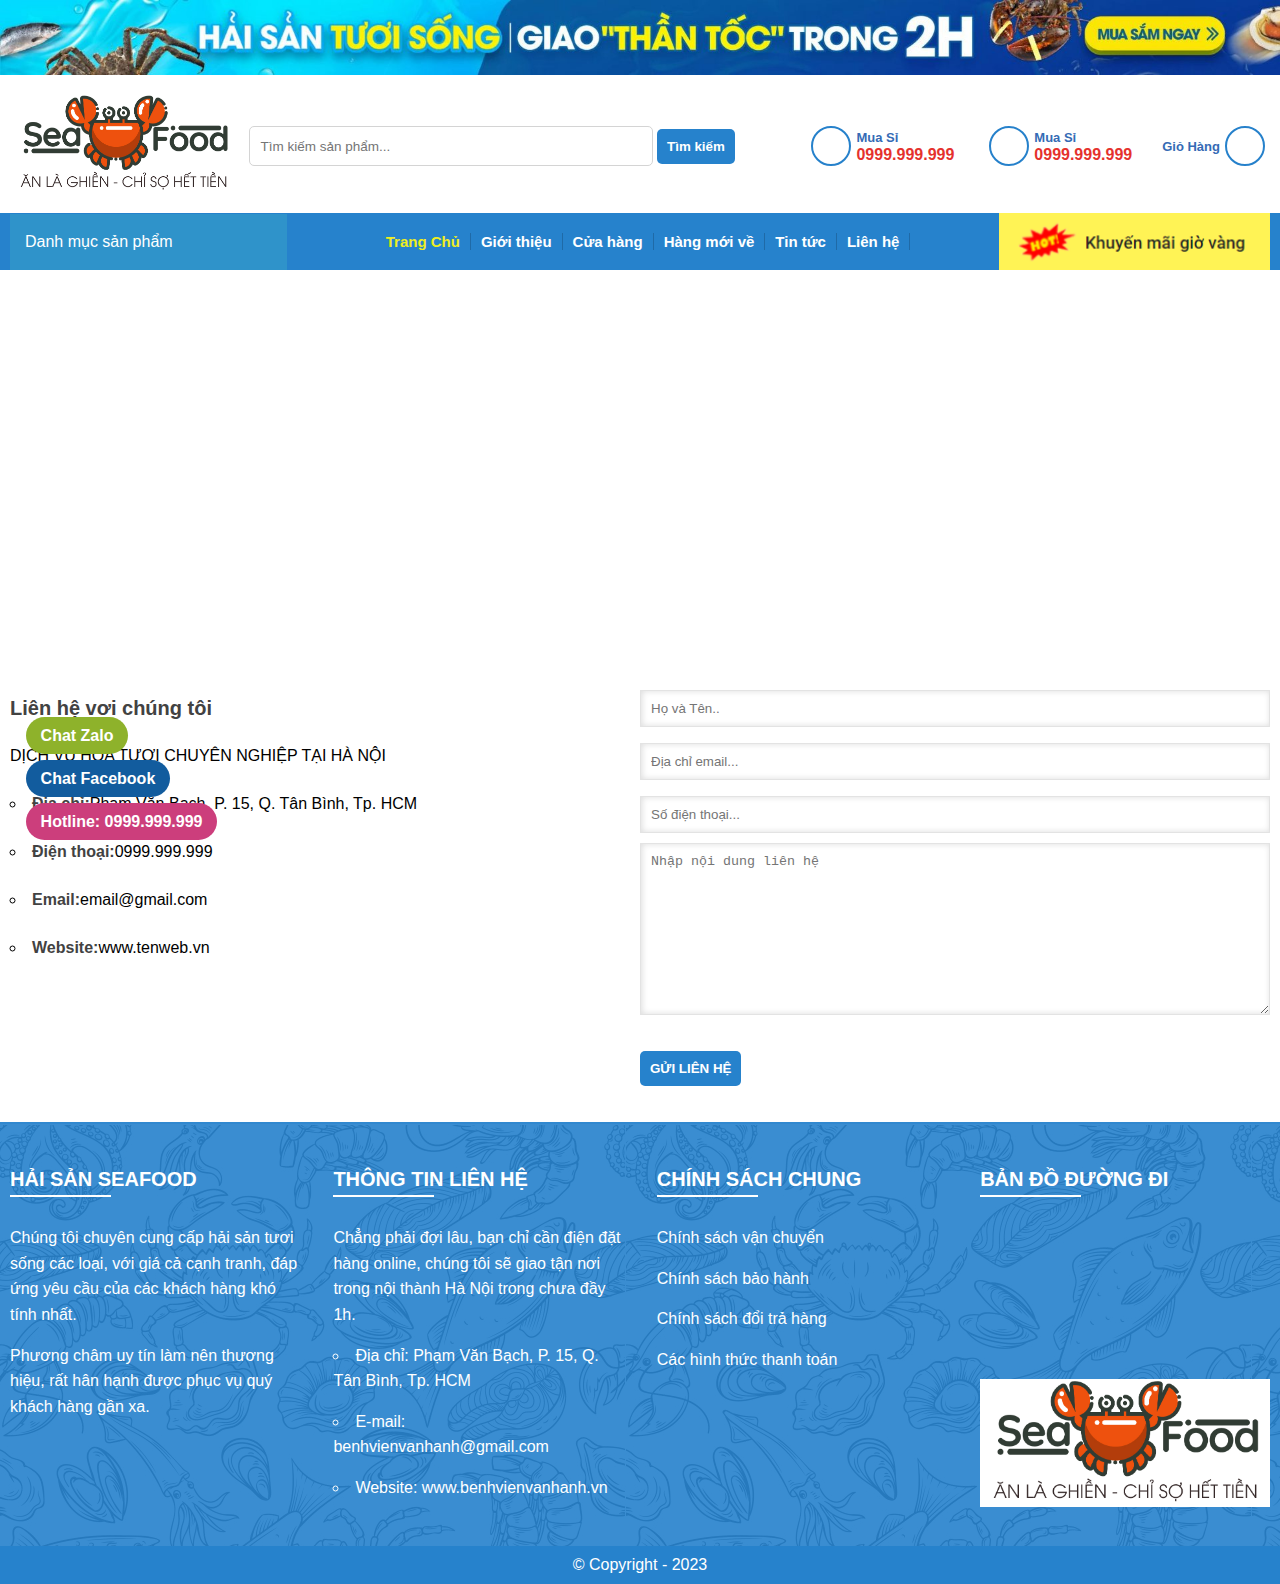
<file: contact.html>
<!DOCTYPE html>
<html lang="en">
<head>
    <meta charset="UTF-8">
    <meta name="viewport" content="width=device-width, initial-scale=1.0">
    <link rel="stylesheet" href="https://cdnjs.cloudflare.com/ajax/libs/font-awesome/6.5.1/css/all.min.css" integrity="sha512-DTOQO9RWCH3ppGqcWaEA1BIZOC6xxalwEsw9c2QQeAIftl+Vegovlnee1c9QX4TctnWMn13TZye+giMm8e2LwA==" crossorigin="anonymous" referrerpolicy="no-referrer" />
    <script src="https://cdnjs.cloudflare.com/ajax/libs/OwlCarousel2/2.3.4/owl.carousel.min.js" integrity="sha512-bPs7Ae6pVvhOSiIcyUClR7/q2OAsRiovw4vAkX+zJbw3ShAeeqezq50RIIcIURq7Oa20rW2n2q+fyXBNcU9lrw==" crossorigin="anonymous" referrerpolicy="no-referrer"></script>
    <link rel="stylesheet" href="css/index.css">
    <link rel="stylesheet" href="css/product.css">
    <link rel="stylesheet" href="css/contact.css">

    <title>Hải Sản</title>
</head>
<body>
    <header id="header">
        <div class="header_img">
            <img src="img/banner_top.jpg" alt="">
        </div>
        <div class="min_wrap">
            <div class="header_top">
                <div class="logo">
                    <a href="index.html"> <img src="img/logo.png" alt=""></a>
                </div>
                <div class="search">
                    <input type="search" id="woocommerce-product-search-field-0" class="search-field mb-0" placeholder="Tìm kiếm sản phẩm..." value="" name="s" autocomplete="off">
                    <input type="submit" value="Tìm kiếm">
                </div>
                <div class="contact">
                    <div class="contact_phone">
                        <div class="icon"><i class="fa-solid fa-phone"></i></div>
                        <div class="text_box">
                            <span>Mua Sỉ</span><br>
                            <strong>0999.999.999</strong>
                        </div>
                    </div>
                    <div class="contact_phone">
                        <div class="icon"><i class="fa-solid fa-phone"></i></div>
                        <div class="text_box">
                            <span>Mua Sỉ</span><br>
                            <strong>0999.999.999</strong>
                        </div>
                    </div>
                    <div class="cart">
                        <span>Giỏ Hàng</span>
                        <a href="cart.html">               
                        <div class="icon"><i class="fa-solid fa-cart-shopping"></i></div>
                        </a>
                       
                    </div>
                   
                </div>
            </div>
           
        </div>
        <div class="header_bottom">
            <div class="min_wrap">
                <div class="navbar">
                    <ul class="menu">
                        <li class="danhmuc">
                           <span><i class="fa-solid fa-bars "></i></span> <span>Danh mục sản phẩm</span>
                            <ul class="menu_main">
                                <li><a href=""> <img src="img/icon5.png" alt=""><p>Hải sản nhập khẩu</p></a></li>
                                <li><a href=""> <img src="img/icon2.png" alt=""><p>Các loại tôm</p></a></li>
                                <li><a href=""> <img src="img/icon7.png" alt=""><p>Cua,ghẹ</p></a></li>
                                <li><a href=""> <img src="img/icon2.png" alt=""><p>Gia vị - sốt</p></a></li>
                                <li><a href=""> <img src="img/icon6.png" alt=""><p>Ngao ,sò ốc</p></a></li>
                                <li><a href=""> <img src="img/icon2.png" alt=""><p>Tôm các loại</p></a></li>
                                <li><a href=""> <img src="img/icon5.png" alt=""><p>Tươi sống mỗi ngày</p></a></li>
                            
                            </ul>
                        </li>
                        <li>
                            <ul id="menu_g" class="menu">
                                <li><a href="index.html">Trang Chủ</a></li>
                                <li><a href="">Giới thiệu</a></li>
                                <li><a href="product.html">Cửa hàng</a></li>
                                <li><a href="product_new.html">Hàng mới về</a></li>
                                <li><a href="post.html">Tin tức</a></li>
                                <li><a href="contact.html">Liên hệ</a></li>
                            </ul>
                        </li>
                        <li><div class="khuyen_mai"></div></li>
                        <li class="menu_mobile"> 
                            <span class="icon_menu_mobile" val="0"><i class="fa-solid fa-bars"></i></span>
                            <ul class="menu_mb">
                                <li><a href="index.html">Trang Chủ</a></li>
                                <li><a href="">Giới thiệu</a></li>
                                <li></li>
                                <li><a href="product.html">Cửa hàng</a></li>
                                <li><a href="product_new.html">Hàng mới về</a></li>
                                <li><a href="post.html">Tin tức</a></li>
                                <li><a href="contact.html">Liên hệ</a></li>
                            </ul>
                        </li>
                    </ul>
                   
                </div> 
            </div>
        </div>


    </header>
    <main id="main">
        <section class="contact">
            <div class="min_wrap">
                <iframe src="https://www.google.com/maps/embed?pb=!1m10!1m8!1m3!1d251637.95196238213!2d105.6189045!3d9.779349!3m2!1i1024!2i768!4f13.1!5e0!3m2!1svi!2s!4v1712033362029!5m2!1svi!2s" width="100%" height="350" style="border:0;" allowfullscreen="" loading="lazy" referrerpolicy="no-referrer-when-downgrade"></iframe>
                <div class="contact_nd">
                    <div class="contact_box">
                        <div class="title"><strong>Liên hệ vơi chúng tôi</strong></div>
                        <div>DỊCH VỤ HOA TƯƠI CHUYÊN NGHIỆP TẠI HÀ NỘI</div>
                        <ul>
                            <li><strong>Địa chỉ:</strong>Phạm Văn Bạch, P. 15, Q. Tân Bình, Tp. HCM </li>
                            <li><strong>Điện thoại:</strong>0999.999.999</li>
                            <li><strong>Email:</strong>email@gmail.com</li>
                            <li><strong>Website:</strong>www.tenweb.vn</li>
                        </ul>
                    </div>
                    <div class="contact_box">
                        <form action="">
                            <input class="name" type="text" placeholder="Họ và Tên.."> <br>
                            <input class="email" type="text" placeholder="Địa chỉ email..."><br>
                            <input class="sdt" type="text" placeholder="Số điện thoại..."><br>
                            <textarea placeholder="Nhập nội dung liên hệ" class="mota" name="" id="" cols="30" rows="10"></textarea><br>
                            <input type="submit" value="GỬI LIÊN HỆ">
                        </form>
                    </div>
                </div>
            </div>
        </section>
    </main>
  
    <footer class="footer">
        <div class="min_wrap">
           <div class="footer_box">
               
                <div class="box">
                    <div class="danhmuc">HẢI SẢN SEAFOOD</div>
                    <ul>
                        <li><a href="">Chúng tôi chuyên cung cấp hải sản tươi sống các loại, với giá cả cạnh tranh, đáp ứng yêu cầu của các khách hàng khó tính nhất.</a></li>
                        <li><a href="">Phương châm uy tín làm nên thương hiệu, rất hân hạnh được phục vụ quý khách hàng gần xa.</a></li>
                        
                    </ul>
                </div>
                <div class="box">
                    <div class="danhmuc">THÔNG TIN LIÊN HỆ</div>
                    <ul>
                        <li><a href="">Chẳng phải đợi lâu, bạn chỉ cần điện đặt hàng online, chúng tôi sẽ giao tận nơi trong nội thành Hà Nội trong chưa đầy 1h.</a></li>
                        <li style="list-style-type: circle;list-style-position: inside; color: #fff;"><a href="">Địa chỉ: Phạm Văn Bạch, P. 15, Q. Tân Bình, Tp. HCM</a></li>
                        <li style="list-style-type: circle;list-style-position: inside;color: #fff;"> <a href="">E-mail: benhvienvanhanh@gmail.com</a></li>
                        <li style="list-style-type: circle;list-style-position: inside;color: #fff;"><a href="">Website: www.benhvienvanhanh.vn</a></li>
                    </ul>
                </div>
                <div class="box">
                    <div class="danhmuc">CHÍNH SÁCH CHUNG</div>
                   
                    <ul>
                        <li><a href="">Chính sách vận chuyển</a></li>
                        <li><a href="">Chính sách bảo hành</a></li>
                        <li><a href="">Chính sách đổi trả hàng</a></li>
                        <li><a href="">Các hình thức thanh toán</a></li>
                    </ul>
                </div>
                <div class="box">
                    <div class="danhmuc">BẢN ĐỒ ĐƯỜNG ĐI</div>
                        <div class="gg_map">
                        <iframe src="https://www.google.com/maps/embed?pb=!1m23!1m12!1m3!1d6982.876317774412!2d106.70127516899643!3d10.81077812732123!2m3!1f0!2f0!3f0!3m2!1i1024!2i768!4f13.1!4m8!3e6!4m0!4m5!1s0x3175299424d1077b%3A0xe006575769cfbfdd!2zRXhjZWRvIEdyb3VwLCAyNDEgQ2h1IFbEg24gQW4sIFBoxrDhu51uZyAxMiwgQsOsbmggVGjhuqFuaCwgVGjDoG5oIHBo4buRIEjhu5MgQ2jDrSBNaW5oIDA3MDAwLCBWaeG7h3QgTmFt!3m2!1d10.810582499999999!2d106.7026868!5e0!3m2!1svi!2s!4v1711193037707!5m2!1svi!2s" width="100%" style="border:0;" allowfullscreen="" loading="lazy" referrerpolicy="no-referrer-when-downgrade"></iframe>
                        <div class="logo">
                            <img src="img/logo.png" alt="">
                        </div>
                    </div>
                 </div>
           </div>
           
        </div>
       <div class="icon_up">
        <i class="fa-solid fa-angle-up"></i>
       </div>
       <div class="contact_up">           
            <div class="zalo"><a href="">Chat Zalo</a></div>
            <div class="facebook"><a href="">Chat Facebook</a></div>
            <div class="hotline"><a href="">Hotline: 0999.999.999</a></div>
       </div>
    </footer>
    <div class="footer_copyright">
        <p id="copyright">© Copyright - 2023</p>
    </div>
    <script src="js/index.js"></script>
    <script src="js/scroll.js"></script>
</body>
</html>
</file>
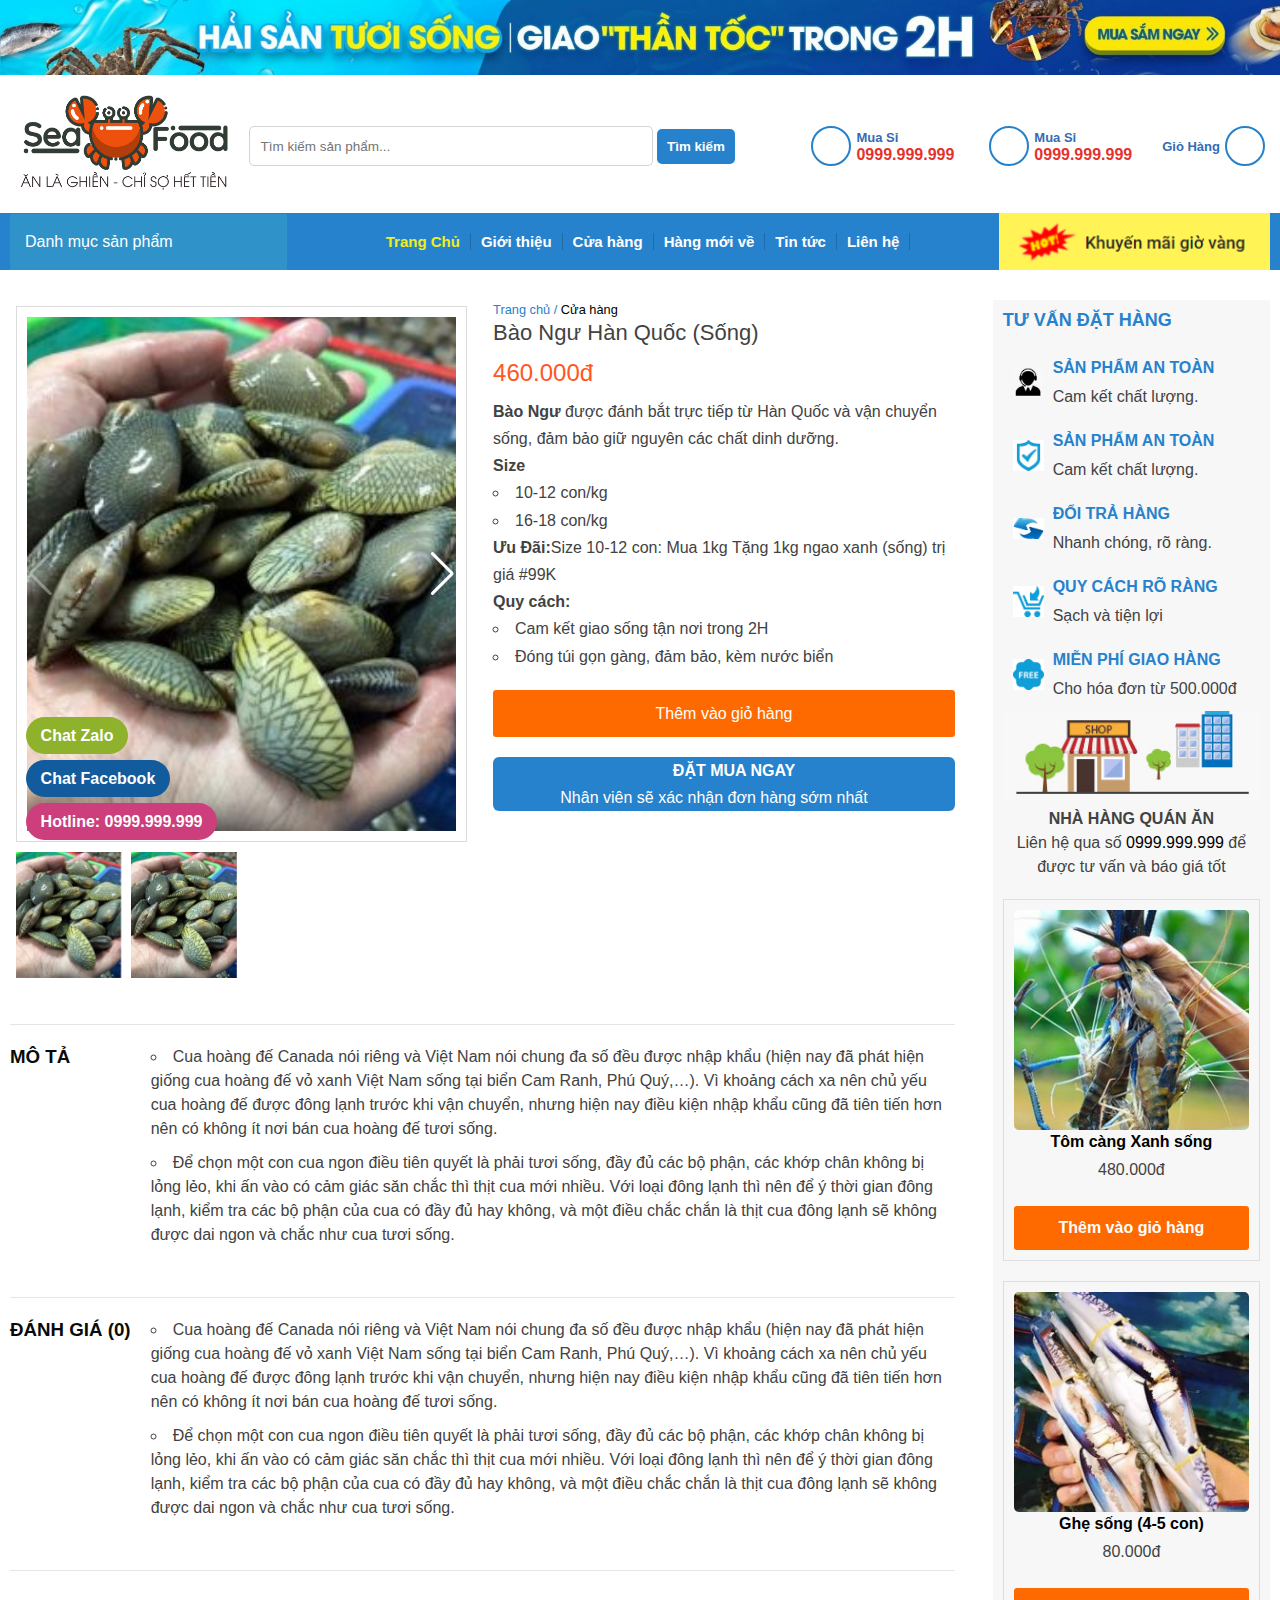
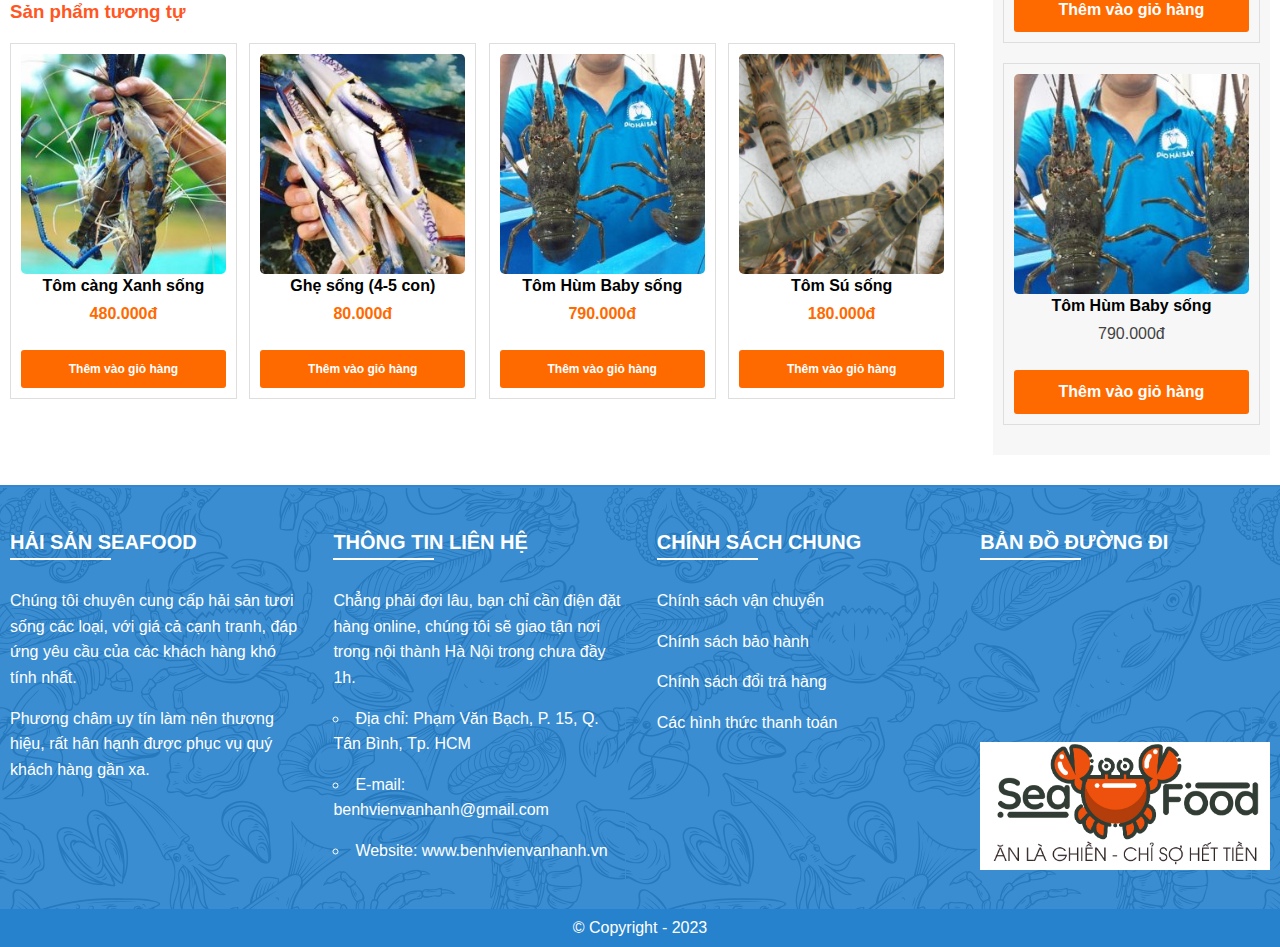
<file: detail_product.html>
<!DOCTYPE html>
<html lang="en">
<head>
    <meta charset="UTF-8">
    <meta name="viewport" content="width=device-width, initial-scale=1.0">
    <link rel="stylesheet" href="https://cdnjs.cloudflare.com/ajax/libs/font-awesome/6.5.1/css/all.min.css" integrity="sha512-DTOQO9RWCH3ppGqcWaEA1BIZOC6xxalwEsw9c2QQeAIftl+Vegovlnee1c9QX4TctnWMn13TZye+giMm8e2LwA==" crossorigin="anonymous" referrerpolicy="no-referrer" />
    <script src="https://cdnjs.cloudflare.com/ajax/libs/OwlCarousel2/2.3.4/owl.carousel.min.js" integrity="sha512-bPs7Ae6pVvhOSiIcyUClR7/q2OAsRiovw4vAkX+zJbw3ShAeeqezq50RIIcIURq7Oa20rW2n2q+fyXBNcU9lrw==" crossorigin="anonymous" referrerpolicy="no-referrer"></script>
    <link rel="stylesheet" href="css/index.css">
    <link rel="stylesheet" href="css/product.css">
    <link rel="stylesheet" href="css/post.css">
    <link rel="stylesheet" href="css/detail_product.css">

    <link rel="stylesheet" href="https://cdn.jsdelivr.net/npm/swiper@11/swiper-bundle.min.css" />
    <title>Hải Sản</title>
    <style>
        .demoslide {
		margin-top: 100px;
		width: 500px;
		margin: 0 auto;
		height: 200px;
		overflow: hidden;
	}
    </style>
</head>
<body>
    <header id="header">
        <div class="header_img">
            <img src="img/banner_top.jpg" alt="">
        </div>
        <div class="min_wrap">
            <div class="header_top">
                <div class="logo">
                    <a href="index.html"> <img src="img/logo.png" alt=""></a>
                </div>
                <div class="search">
                    <input type="search" id="woocommerce-product-search-field-0" class="search-field mb-0" placeholder="Tìm kiếm sản phẩm..." value="" name="s" autocomplete="off">
                    <input type="submit" value="Tìm kiếm">
                </div>
                <div class="contact">
                    <div class="contact_phone">
                        <div class="icon"><i class="fa-solid fa-phone"></i></div>
                        <div class="text_box">
                            <span>Mua Sỉ</span><br>
                            <strong>0999.999.999</strong>
                        </div>
                    </div>
                    <div class="contact_phone">
                        <div class="icon"><i class="fa-solid fa-phone"></i></div>
                        <div class="text_box">
                            <span>Mua Sỉ</span><br>
                            <strong>0999.999.999</strong>
                        </div>
                    </div>
                    <div class="cart">
                        <span>Giỏ Hàng</span>
                        <a href="cart.html">               
                        <div class="icon"><i class="fa-solid fa-cart-shopping"></i></div>
                        </a>
                       
                    </div>
                   
                </div>
            </div>
           
        </div>
        <div class="header_bottom">
            <div class="min_wrap">
                <div class="navbar">
                    <ul class="menu">
                        <li class="danhmuc">
                           <span><i class="fa-solid fa-bars "></i></span> <span>Danh mục sản phẩm</span>
                            <ul class="menu_main">
                                <li><a href=""> <img src="img/icon5.png" alt=""><p>Hải sản nhập khẩu</p></a></li>
                                <li><a href=""> <img src="img/icon2.png" alt=""><p>Các loại tôm</p></a></li>
                                <li><a href=""> <img src="img/icon7.png" alt=""><p>Cua,ghẹ</p></a></li>
                                <li><a href=""> <img src="img/icon2.png" alt=""><p>Gia vị - sốt</p></a></li>
                                <li><a href=""> <img src="img/icon6.png" alt=""><p>Ngao ,sò ốc</p></a></li>
                                <li><a href=""> <img src="img/icon2.png" alt=""><p>Tôm các loại</p></a></li>
                                <li><a href=""> <img src="img/icon5.png" alt=""><p>Tươi sống mỗi ngày</p></a></li>
                            
                            </ul>
                        </li>
                        <li>
                            <ul id="menu_g" class="menu">
                                <li><a href="index.html">Trang Chủ</a></li>
                                <li><a href="">Giới thiệu</a></li>
                                <li><a href="product.html">Cửa hàng</a></li>
                                <li><a href="product_new.html">Hàng mới về</a></li>
                                <li><a href="post.html">Tin tức</a></li>
                                <li><a href="contact.html">Liên hệ</a></li>
                            </ul>
                        </li>
                        <li><div class="khuyen_mai"></div></li>
                        <li class="menu_mobile"> 
                            <span class="icon_menu_mobile" val="0"><i class="fa-solid fa-bars"></i></span>
                            <ul class="menu_mb">
                                <li><a href="index.html">Trang Chủ</a></li>
                                <li><a href="">Giới thiệu</a></li>
                                <li></li>
                                <li><a href="product.html">Cửa hàng</a></li>
                                <li><a href="product_new.html">Hàng mới về</a></li>
                                <li><a href="post.html">Tin tức</a></li>
                                <li><a href="contact.html">Liên hệ</a></li>
                            </ul>
                        </li>
                    </ul>
                   
                </div> 
            </div>
        </div>


    </header>
    <main id="main">
        <section class="product_list">
                <div class="min_wrap">
                    <div class="product_category">                  
                        <div class="product_detail">
                            <div class="product_detail_box">
                                <div class="product_detail_box_anh">
                                    <!-- Swiper -->
                                    <div style="--swiper-navigation-color: #fff; --swiper-pagination-color: #fff" class="swiper mySwiper2">
                                        <div class="swiper-wrapper">
                                            <div class="swiper-slide">
                                                <img src="img/product_3.jpg" />
                                            </div>
                                            <div class="swiper-slide">
                                                <img src="img/product_3.jpg" />
                                            </div>
                                            
                                        </div>
                                        <div class="swiper-button-next"></div>
                                        <div class="swiper-button-prev"></div>
                                    </div>
                                    <div thumbsSlider="" class="swiper mySwiper">
                                        <div class="swiper-wrapper">
                                        
                                        <div class="swiper-slide">
                                            <img src="img/product_3.jpg" />
                                        </div>
                                        <div class="swiper-slide">
                                            <img src="img/product_3.jpg" />
                                        </div>
                                        </div>
                                    </div>
                                    <!-- <img src="img/baongu.jpg" alt="">                          -->
                                </div>
                                <div class="product_detail_box_mota">
                                    <div class="content"><a href="">Trang chủ / </a>Cửa hàng</div>
                                    <div class="title">Bào Ngư Hàn Quốc (Sống)</div>
                                    <div class="price">460.000đ</div>
                                    <div class="mota">
                                        <p><strong>Bào Ngư</strong> được đánh bắt trực tiếp từ Hàn Quốc và vận chuyển sống, đảm bảo giữ nguyên các chất dinh dưỡng.</p>
                                        <div><strong>Size</strong> </div>
                                        <ul>
                                            <li>10-12 con/kg</li>
                                            <li>16-18 con/kg</li>
                                        </ul>
                                        <p><strong>Ưu Đãi:</strong>Size 10-12 con: Mua 1kg Tặng 1kg ngao xanh (sống) trị giá #99K</p>
                                        <div><strong>Quy cách:</strong> </div>
                                        <ul>
                                            <li>Cam kết giao sống tận nơi trong 2H</li>
                                            <li>Đóng túi gọn gàng, đảm bảo, kèm nước biển</li>
                                        </ul>
                                    </div>
                                    <div class="add_cart"><a href="">Thêm vào giỏ hàng</a></div>
                                    <div class="buy">
                                        <a class="buy_now" href="">
                                            <strong>ĐẶT MUA NGAY</strong> <br>
                                            <span>Nhân viên sẽ xác nhận đơn hàng sớm nhất</span>
                                        </a>
                                        
                                    </div>                           
                                    </div>
                            </div>
                            <div class="product_detail_content">
                                <h3 class="motachitiet">MÔ TẢ</h3>
                                <div class="content_detail">
                                    <ul>
                                        <li>Cua hoàng đế Canada nói riêng và Việt Nam nói chung đa số đều được nhập khẩu (hiện nay đã phát hiện giống cua hoàng đế vỏ xanh Việt Nam sống tại biển Cam Ranh, Phú Quý,…). Vì khoảng cách xa nên chủ yếu cua hoàng đế được đông lạnh trước khi vận chuyển, nhưng hiện nay điều kiện nhập khẩu cũng đã tiên tiến hơn nên có không ít nơi bán cua hoàng đế tươi sống.</li>
                                        <li>Để chọn một con cua ngon điều tiên quyết là phải tươi sống, đầy đủ các bộ phận, các khớp chân không bị lỏng lẻo, khi ấn vào có cảm giác săn chắc thì thịt cua mới nhiều. Với loại đông lạnh thì nên để ý thời gian đông lạnh, kiểm tra các bộ phận của cua có đầy đủ hay không, và một điều chắc chắn là thịt cua đông lạnh sẽ không được dai ngon và chắc như cua tươi sống.</li>
                                    </ul>
                                </div>
                            </div>
                            <div class="product_detail_content">
                                <h3 class="motachitiet">ĐÁNH GIÁ (0)</h3>
                                <div class="content_detail">
                                    <ul>
                                        <li>Cua hoàng đế Canada nói riêng và Việt Nam nói chung đa số đều được nhập khẩu (hiện nay đã phát hiện giống cua hoàng đế vỏ xanh Việt Nam sống tại biển Cam Ranh, Phú Quý,…). Vì khoảng cách xa nên chủ yếu cua hoàng đế được đông lạnh trước khi vận chuyển, nhưng hiện nay điều kiện nhập khẩu cũng đã tiên tiến hơn nên có không ít nơi bán cua hoàng đế tươi sống.</li>
                                        <li>Để chọn một con cua ngon điều tiên quyết là phải tươi sống, đầy đủ các bộ phận, các khớp chân không bị lỏng lẻo, khi ấn vào có cảm giác săn chắc thì thịt cua mới nhiều. Với loại đông lạnh thì nên để ý thời gian đông lạnh, kiểm tra các bộ phận của cua có đầy đủ hay không, và một điều chắc chắn là thịt cua đông lạnh sẽ không được dai ngon và chắc như cua tươi sống.</li>
                                    </ul>
                                </div>
                            </div>
                            
                            <div class="list_product">
                                <h3 class="Similar_product">Sản phẩm tương tự</h3>
                                <div class="product">
                                    <div class="box_product">
                                        <div class="anh"><img src="img/product_1.jpg" alt=""></div>
                                        <div class="content_product">
                                            <p class="name"> <a href="" >Tôm càng Xanh sống</a></p>
                                            <div class="price">480.000đ</div>
                                            <div class="add_cart"><a href="">Thêm vào giỏ hàng</a></div>
                                        </div>
                                    </div>
                                    <div class="box_product">
                                        <div class="anh"><img src="img/product_2.jpg" alt=""></div>
                                        <div class="content_product">
                                            <p class="name"> <a href="" >Ghẹ sống (4-5 con)</a></p>                            
                                            <div class="price">80.000đ</div>
                                            <div class="add_cart"><a href="">Thêm vào giỏ hàng</a></div>
                                        </div>
                                    </div>
                                    
                                    <div class="box_product">
                                        <div class="anh"><img src="img/product_4.jpg" alt=""></div>
                                        <div class="content_product">
                                            <p class="name"> <a href="" >Tôm Hùm Baby sống</a></p>
                                            <div class="price">790.000đ</div>
                                            <div class="add_cart"><a href="">Thêm vào giỏ hàng</a></div>
                                        </div>
                                    </div>
                                    <div class="box_product">
                                        <div class="anh"><img src="img/product_5.jpg" alt=""></div>
                                        <div class="content_product">
                                            <p class="name"> <a href="" >Tôm Sú sống</a></p>
                                            <div class="price">180.000đ</div>
                                            <div class="add_cart"><a href="">Thêm vào giỏ hàng</a></div>
                                        </div>
                                    </div>
                                    
                                </div>
                            </div>
                            
                        </div>
                        <div class="category">
                            <div class="title">TƯ VẤN ĐẶT HÀNG</div>
                            <div class="icon-box-text">
                                    <div class="box">
                                        <div class="logo"><img src="img/icon1.jpg" alt=""></div>
                                        <div class="text">
                                            <h3>SẢN PHẨM AN TOÀN</h3>
                                            <P>Cam kết chất lượng. </P>
                                        </div>
                                    </div>
                                    <div class="box">
                                        <div class="logo"><img src="img/icon_1.jpg" alt=""></div>
                                        <div class="text">
                                            <h3>SẢN PHẨM AN TOÀN</h3>
                                            <P>Cam kết chất lượng. </P>
                                        </div>
                                    </div>
                                    <div class="box">
                                        <div class="logo"><img src="img/icon_2.jpg" alt=""></div>
                                        <div class="text">
                                            <h3>ĐỔI TRẢ HÀNG</h3>
                                            <P>Nhanh chóng, rõ ràng.</P>
                                        </div>
                                    </div>
                                    <div class="box">
                                        <div class="logo"><img src="img/icon_3.jpg" alt=""></div>
                                        <div class="text">
                                            <h3>QUY CÁCH RÕ RÀNG</h3>
                                            <P>Sạch và tiện lợi</P>
                                        </div>
                                    </div>
                                    <div class="box">
                                        <div class="logo"><img src="img/icon_4.jpg" alt=""></div>
                                        <div class="text">
                                            <h3>MIỄN PHÍ GIAO HÀNG</h3>
                                            <P>Cho hóa đơn từ 500.000đ</P>
                                        </div>
                                    </div>
                                </div>
                                <div  class="img_shop">
                                    <img src="img/nha-hang.jpg" alt="">
                                    <b>NHÀ HÀNG QUÁN ĂN</b>
                                    <p>Liên hệ qua số <a href="http://">0999.999.999</a> để được tư vấn và báo giá tốt</p>
                                </div>
                                <div class="product_noibat">
                                <div class="box_product">
                                    <div class="anh"><img src="img/product_1.jpg" alt=""></div>
                                    <div class="content_product">
                                        <p class="name"> <a href="" >Tôm càng Xanh sống</a></p>
                                        <div class="price">480.000đ</div>
                                        <div class="add_cart"><a href="">Thêm vào giỏ hàng</a></div>
                                    </div>
                                </div>
                                <div class="box_product">
                                    <div class="anh"><img src="img/product_2.jpg" alt=""></div>
                                    <div class="content_product">
                                        <p class="name"> <a href="" >Ghẹ sống (4-5 con)</a></p>                            
                                        <div class="price">80.000đ</div>
                                        <div class="add_cart"><a href="">Thêm vào giỏ hàng</a></div>
                                    </div>
                                </div>
                                
                                <div class="box_product">
                                    <div class="anh"><img src="img/product_4.jpg" alt=""></div>
                                    <div class="content_product">
                                        <p class="name"> <a href="" >Tôm Hùm Baby sống</a></p>
                                        <div class="price">790.000đ</div>
                                        <div class="add_cart"><a href="">Thêm vào giỏ hàng</a></div>
                                    </div>
                                </div>
                                
                                </div>
                            </div>
                    </div>
                </div>
        </section>     
    </main>
  
    <footer class="footer">
        <div class="min_wrap">
           <div class="footer_box">
               
                <div class="box">
                    <div class="danhmuc">HẢI SẢN SEAFOOD</div>
                    <ul>
                        <li><a href="">Chúng tôi chuyên cung cấp hải sản tươi sống các loại, với giá cả cạnh tranh, đáp ứng yêu cầu của các khách hàng khó tính nhất.</a></li>
                        <li><a href="">Phương châm uy tín làm nên thương hiệu, rất hân hạnh được phục vụ quý khách hàng gần xa.</a></li>
                        
                    </ul>
                </div>
                <div class="box">
                    <div class="danhmuc">THÔNG TIN LIÊN HỆ</div>
                    <ul>
                        <li><a href="">Chẳng phải đợi lâu, bạn chỉ cần điện đặt hàng online, chúng tôi sẽ giao tận nơi trong nội thành Hà Nội trong chưa đầy 1h.</a></li>
                        <li style="list-style-type: circle;list-style-position: inside; color: #fff;"><a href="">Địa chỉ: Phạm Văn Bạch, P. 15, Q. Tân Bình, Tp. HCM</a></li>
                        <li style="list-style-type: circle;list-style-position: inside;color: #fff;"> <a href="">E-mail: benhvienvanhanh@gmail.com</a></li>
                        <li style="list-style-type: circle;list-style-position: inside;color: #fff;"><a href="">Website: www.benhvienvanhanh.vn</a></li>
                    </ul>
                </div>
                <div class="box">
                    <div class="danhmuc">CHÍNH SÁCH CHUNG</div>
                   
                    <ul>
                        <li><a href="">Chính sách vận chuyển</a></li>
                        <li><a href="">Chính sách bảo hành</a></li>
                        <li><a href="">Chính sách đổi trả hàng</a></li>
                        <li><a href="">Các hình thức thanh toán</a></li>
                    </ul>
                </div>
                <div class="box">
                    <div class="danhmuc">BẢN ĐỒ ĐƯỜNG ĐI</div>
                        <div class="gg_map">
                        <iframe src="https://www.google.com/maps/embed?pb=!1m23!1m12!1m3!1d6982.876317774412!2d106.70127516899643!3d10.81077812732123!2m3!1f0!2f0!3f0!3m2!1i1024!2i768!4f13.1!4m8!3e6!4m0!4m5!1s0x3175299424d1077b%3A0xe006575769cfbfdd!2zRXhjZWRvIEdyb3VwLCAyNDEgQ2h1IFbEg24gQW4sIFBoxrDhu51uZyAxMiwgQsOsbmggVGjhuqFuaCwgVGjDoG5oIHBo4buRIEjhu5MgQ2jDrSBNaW5oIDA3MDAwLCBWaeG7h3QgTmFt!3m2!1d10.810582499999999!2d106.7026868!5e0!3m2!1svi!2s!4v1711193037707!5m2!1svi!2s" width="100%" style="border:0;" allowfullscreen="" loading="lazy" referrerpolicy="no-referrer-when-downgrade"></iframe>
                        <div class="logo">
                            <img src="img/logo.png" alt="">
                        </div>
                    </div>
                 </div>
           </div>
           
        </div>
       <div class="icon_up">
        <i class="fa-solid fa-angle-up"></i>
       </div>
       <div class="contact_up">           
            <div class="zalo"><a href="">Chat Zalo</a></div>
            <div class="facebook"><a href="">Chat Facebook</a></div>
            <div class="hotline"><a href="">Hotline: 0999.999.999</a></div>
       </div>
    </footer>
    <div class="footer_copyright">
        <p id="copyright">© Copyright - 2023</p>
    </div>
    <script src="js/index.js"></script>
    <script src="js/scroll.js"></script>
    <script src="https://cdn.jsdelivr.net/npm/swiper@11/swiper-bundle.min.js"></script>

        <!-- Initialize Swiper -->
        <script>
            var swiper = new Swiper(".mySwiper", {
            spaceBetween: 10,
            slidesPerView: 4,
            freeMode: true,
            watchSlidesProgress: true,
            });
            var swiper2 = new Swiper(".mySwiper2", {
            spaceBetween: 10,
            navigation: {
                nextEl: ".swiper-button-next",
                prevEl: ".swiper-button-prev",
            },
            thumbs: {
                swiper: swiper,
            },
            });
  </script>
</body>
</html>
</file>
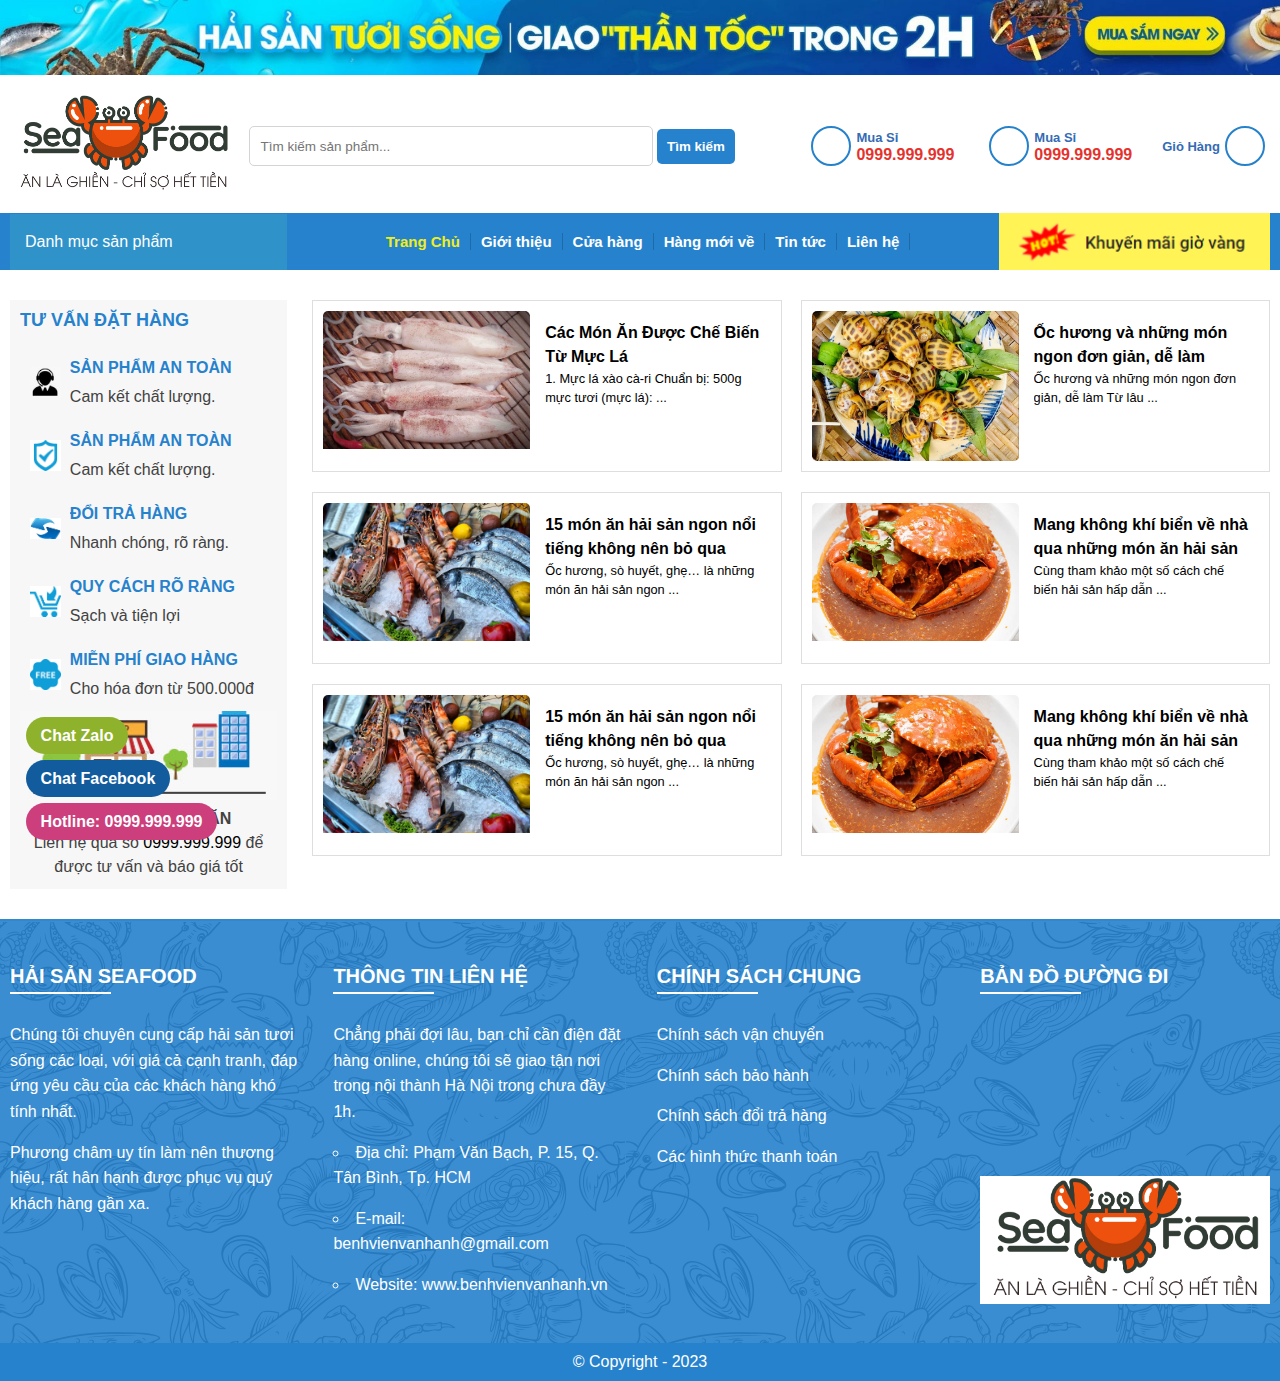
<file: post.html>
<!DOCTYPE html>
<html lang="en">
<head>
    <meta charset="UTF-8">
    <meta name="viewport" content="width=device-width, initial-scale=1.0">
    <link rel="stylesheet" href="https://cdnjs.cloudflare.com/ajax/libs/font-awesome/6.5.1/css/all.min.css" integrity="sha512-DTOQO9RWCH3ppGqcWaEA1BIZOC6xxalwEsw9c2QQeAIftl+Vegovlnee1c9QX4TctnWMn13TZye+giMm8e2LwA==" crossorigin="anonymous" referrerpolicy="no-referrer" />
    <script src="https://cdnjs.cloudflare.com/ajax/libs/OwlCarousel2/2.3.4/owl.carousel.min.js" integrity="sha512-bPs7Ae6pVvhOSiIcyUClR7/q2OAsRiovw4vAkX+zJbw3ShAeeqezq50RIIcIURq7Oa20rW2n2q+fyXBNcU9lrw==" crossorigin="anonymous" referrerpolicy="no-referrer"></script>
    <link rel="stylesheet" href="css/index.css">
    <link rel="stylesheet" href="css/product.css">
    <link rel="stylesheet" href="css/post.css">

    <title>Hải Sản</title>
</head>
<body>
    <header id="header">
        <div class="header_img">
            <img src="img/banner_top.jpg" alt="">
        </div>
        <div class="min_wrap">
            <div class="header_top">
                <div class="logo">
                    <a href="index.html"> <img src="img/logo.png" alt=""></a>
                </div>
                <div class="search">
                    <input type="search" id="woocommerce-product-search-field-0" class="search-field mb-0" placeholder="Tìm kiếm sản phẩm..." value="" name="s" autocomplete="off">
                    <input type="submit" value="Tìm kiếm">
                </div>
                <div class="contact">
                    <div class="contact_phone">
                        <div class="icon"><i class="fa-solid fa-phone"></i></div>
                        <div class="text_box">
                            <span>Mua Sỉ</span><br>
                            <strong>0999.999.999</strong>
                        </div>
                    </div>
                    <div class="contact_phone">
                        <div class="icon"><i class="fa-solid fa-phone"></i></div>
                        <div class="text_box">
                            <span>Mua Sỉ</span><br>
                            <strong>0999.999.999</strong>
                        </div>
                    </div>
                    <div class="cart">
                        <span>Giỏ Hàng</span>
                        <a href="cart.html">               
                        <div class="icon"><i class="fa-solid fa-cart-shopping"></i></div>
                        </a>
                       
                    </div>
                   
                </div>
            </div>
           
        </div>
        <div class="header_bottom">
            <div class="min_wrap">
                <div class="navbar">
                    <ul class="menu">
                        <li class="danhmuc">
                           <span><i class="fa-solid fa-bars "></i></span> <span>Danh mục sản phẩm</span>
                            <ul class="menu_main">
                                <li><a href=""> <img src="img/icon5.png" alt=""><p>Hải sản nhập khẩu</p></a></li>
                                <li><a href=""> <img src="img/icon2.png" alt=""><p>Các loại tôm</p></a></li>
                                <li><a href=""> <img src="img/icon7.png" alt=""><p>Cua,ghẹ</p></a></li>
                                <li><a href=""> <img src="img/icon2.png" alt=""><p>Gia vị - sốt</p></a></li>
                                <li><a href=""> <img src="img/icon6.png" alt=""><p>Ngao ,sò ốc</p></a></li>
                                <li><a href=""> <img src="img/icon2.png" alt=""><p>Tôm các loại</p></a></li>
                                <li><a href=""> <img src="img/icon5.png" alt=""><p>Tươi sống mỗi ngày</p></a></li>
                            
                            </ul>
                        </li>
                        <li>
                            <ul id="menu_g" class="menu">
                                <li><a href="index.html">Trang Chủ</a></li>
                                <li><a href="">Giới thiệu</a></li>
                                <li><a href="product.html">Cửa hàng</a></li>
                                <li><a href="product_new.html">Hàng mới về</a></li>
                                <li><a href="post.html">Tin tức</a></li>
                                <li><a href="contact.html">Liên hệ</a></li>
                            </ul>
                        </li>
                        <li><div class="khuyen_mai"></div></li>
                        <li class="menu_mobile"> 
                            <span class="icon_menu_mobile" val="0"><i class="fa-solid fa-bars"></i></span>
                            <ul class="menu_mb">
                                <li><a href="index.html">Trang Chủ</a></li>
                                <li><a href="">Giới thiệu</a></li>
                                <li></li>
                                <li><a href="product.html">Cửa hàng</a></li>
                                <li><a href="product_new.html">Hàng mới về</a></li>
                                <li><a href="post.html">Tin tức</a></li>
                                <li><a href="contact.html">Liên hệ</a></li>
                            </ul>
                        </li>
                    </ul>
                   
                </div> 
            </div>
        </div>


    </header>
    <main id="main">  
        <section class="product_list">
            <div class="min_wrap">
                <div class="product_category">
                    <div class="category">
                       <div class="title">TƯ VẤN ĐẶT HÀNG</div>
                       <div class="icon-box-text">
                            <div class="box">
                                <div class="logo"><img src="img/icon1.jpg" alt=""></div>
                                <div class="text">
                                    <h3>SẢN PHẨM AN TOÀN</h3>
                                    <P>Cam kết chất lượng. </P>
                                </div>
                            </div>
                            <div class="box">
                                <div class="logo"><img src="img/icon_1.jpg" alt=""></div>
                                <div class="text">
                                    <h3>SẢN PHẨM AN TOÀN</h3>
                                    <P>Cam kết chất lượng. </P>
                                </div>
                            </div>
                            <div class="box">
                                <div class="logo"><img src="img/icon_2.jpg" alt=""></div>
                                <div class="text">
                                    <h3>ĐỔI TRẢ HÀNG</h3>
                                    <P>Nhanh chóng, rõ ràng.</P>
                                </div>
                            </div>
                            <div class="box">
                                <div class="logo"><img src="img/icon_3.jpg" alt=""></div>
                                <div class="text">
                                    <h3>QUY CÁCH RÕ RÀNG</h3>
                                    <P>Sạch và tiện lợi</P>
                                </div>
                            </div>
                            <div class="box">
                                <div class="logo"><img src="img/icon_4.jpg" alt=""></div>
                                <div class="text">
                                    <h3>MIỄN PHÍ GIAO HÀNG</h3>
                                    <P>Cho hóa đơn từ 500.000đ</P>
                                </div>
                            </div>
                        </div>
                        <div  class="img_shop">
                            <img src="img/nha-hang.jpg" alt="">
                            <b>NHÀ HÀNG QUÁN ĂN</b>
                            <p>Liên hệ qua số <a href="http://">0999.999.999</a> để được tư vấn và báo giá tốt</p>
                        </div>
                    </div>
                    <div class="list_product">                        
                        <div class="product">
                            <div class="box_product">
                                <div class="anh"><img src="img/meo-chon-muc-tuoi-ngon-nhu-dan-bien.jpg" alt=""></div>
                                <div class="content_product">
                                   <h5 class="name"> <a href="" >Các Món Ăn Được Chế Biến Từ Mực Lá</a></h5>
                                    <p class="content">1. Mực lá xào cà-ri Chuẩn bị: 500g mực tươi (mực lá): ...</p>
                                </div>
                            </div>
                            <div class="box_product">
                                <div class="anh"><img src="img/IMG_4046_2.jpg" alt=""></div>
                                <div class="content_product">
                                   <h5 class="name"> <a href="" >Ốc hương và những món ngon đơn giản, dễ làm</a></h5>
                                    <p class="content">Ốc hương và những món ngon đơn giản, dễ làm Từ lâu ...</p>
                                </div>
                            </div>
                            <div class="box_product">
                                <div class="anh"><img src="img/unnamed.png" alt=""></div>
                                <div class="content_product">
                                   <h5 class="name"> <a href="" >15 món ăn hải sản ngon nổi tiếng không nên bỏ qua</a></h5>
                                    <p class="content">Ốc hương, sò huyết, ghẹ… là những món ăn hải sản ngon ...</p>
                                </div>
                            </div>
                            <div class="box_product">
                                <div class="anh"><img src="img/image1.png" alt=""></div>
                                <div class="content_product">
                                   <h5 class="name"> <a href="" >Mang không khí biển về nhà qua những món ăn hải sản</a></h5>
                                    <p class="content">Cùng tham khảo một số cách chế biến hải sản hấp dẫn ...</p>
                                </div>
                            </div>
                            <div class="box_product">
                                <div class="anh"><img src="img/unnamed.png" alt=""></div>
                                <div class="content_product">
                                   <h5 class="name"> <a href="" >15 món ăn hải sản ngon nổi tiếng không nên bỏ qua</a></h5>
                                    <p class="content">Ốc hương, sò huyết, ghẹ… là những món ăn hải sản ngon ...</p>
                                </div>
                            </div>
                            <div class="box_product">
                                <div class="anh"><img src="img/image1.png" alt=""></div>
                                <div class="content_product">
                                   <h5 class="name"> <a href="" >Mang không khí biển về nhà qua những món ăn hải sản</a></h5>
                                    <p class="content">Cùng tham khảo một số cách chế biến hải sản hấp dẫn ...</p>
                                </div>
                            </div>
                            
                           
                            
                        </div>
                    </div>
                </div>
            </div>
        </section>
       
    </main>
  
    <footer class="footer">
        <div class="min_wrap">
           <div class="footer_box">
               
                <div class="box">
                    <div class="danhmuc">HẢI SẢN SEAFOOD</div>
                    <ul>
                        <li><a href="">Chúng tôi chuyên cung cấp hải sản tươi sống các loại, với giá cả cạnh tranh, đáp ứng yêu cầu của các khách hàng khó tính nhất.</a></li>
                        <li><a href="">Phương châm uy tín làm nên thương hiệu, rất hân hạnh được phục vụ quý khách hàng gần xa.</a></li>
                        
                    </ul>
                </div>
                <div class="box">
                    <div class="danhmuc">THÔNG TIN LIÊN HỆ</div>
                    <ul>
                        <li><a href="">Chẳng phải đợi lâu, bạn chỉ cần điện đặt hàng online, chúng tôi sẽ giao tận nơi trong nội thành Hà Nội trong chưa đầy 1h.</a></li>
                        <li style="list-style-type: circle;list-style-position: inside; color: #fff;"><a href="">Địa chỉ: Phạm Văn Bạch, P. 15, Q. Tân Bình, Tp. HCM</a></li>
                        <li style="list-style-type: circle;list-style-position: inside;color: #fff;"> <a href="">E-mail: benhvienvanhanh@gmail.com</a></li>
                        <li style="list-style-type: circle;list-style-position: inside;color: #fff;"><a href="">Website: www.benhvienvanhanh.vn</a></li>
                    </ul>
                </div>
                <div class="box">
                    <div class="danhmuc">CHÍNH SÁCH CHUNG</div>
                   
                    <ul>
                        <li><a href="">Chính sách vận chuyển</a></li>
                        <li><a href="">Chính sách bảo hành</a></li>
                        <li><a href="">Chính sách đổi trả hàng</a></li>
                        <li><a href="">Các hình thức thanh toán</a></li>
                    </ul>
                </div>
                <div class="box">
                    <div class="danhmuc">BẢN ĐỒ ĐƯỜNG ĐI</div>
                        <div class="gg_map">
                        <iframe src="https://www.google.com/maps/embed?pb=!1m23!1m12!1m3!1d6982.876317774412!2d106.70127516899643!3d10.81077812732123!2m3!1f0!2f0!3f0!3m2!1i1024!2i768!4f13.1!4m8!3e6!4m0!4m5!1s0x3175299424d1077b%3A0xe006575769cfbfdd!2zRXhjZWRvIEdyb3VwLCAyNDEgQ2h1IFbEg24gQW4sIFBoxrDhu51uZyAxMiwgQsOsbmggVGjhuqFuaCwgVGjDoG5oIHBo4buRIEjhu5MgQ2jDrSBNaW5oIDA3MDAwLCBWaeG7h3QgTmFt!3m2!1d10.810582499999999!2d106.7026868!5e0!3m2!1svi!2s!4v1711193037707!5m2!1svi!2s" width="100%" style="border:0;" allowfullscreen="" loading="lazy" referrerpolicy="no-referrer-when-downgrade"></iframe>
                        <div class="logo">
                            <img src="img/logo.png" alt="">
                        </div>
                    </div>
                 </div>
           </div>
           
        </div>
       <div class="icon_up">
        <i class="fa-solid fa-angle-up"></i>
       </div>
       <div class="contact_up">           
            <div class="zalo"><a href="">Chat Zalo</a></div>
            <div class="facebook"><a href="">Chat Facebook</a></div>
            <div class="hotline"><a href="">Hotline: 0999.999.999</a></div>
       </div>
    </footer>
    <div class="footer_copyright">
        <p id="copyright">© Copyright - 2023</p>
    </div>
    <script src="js/index.js"></script>
    <script src="js/scroll.js"></script>
</body>
</html>
</file>
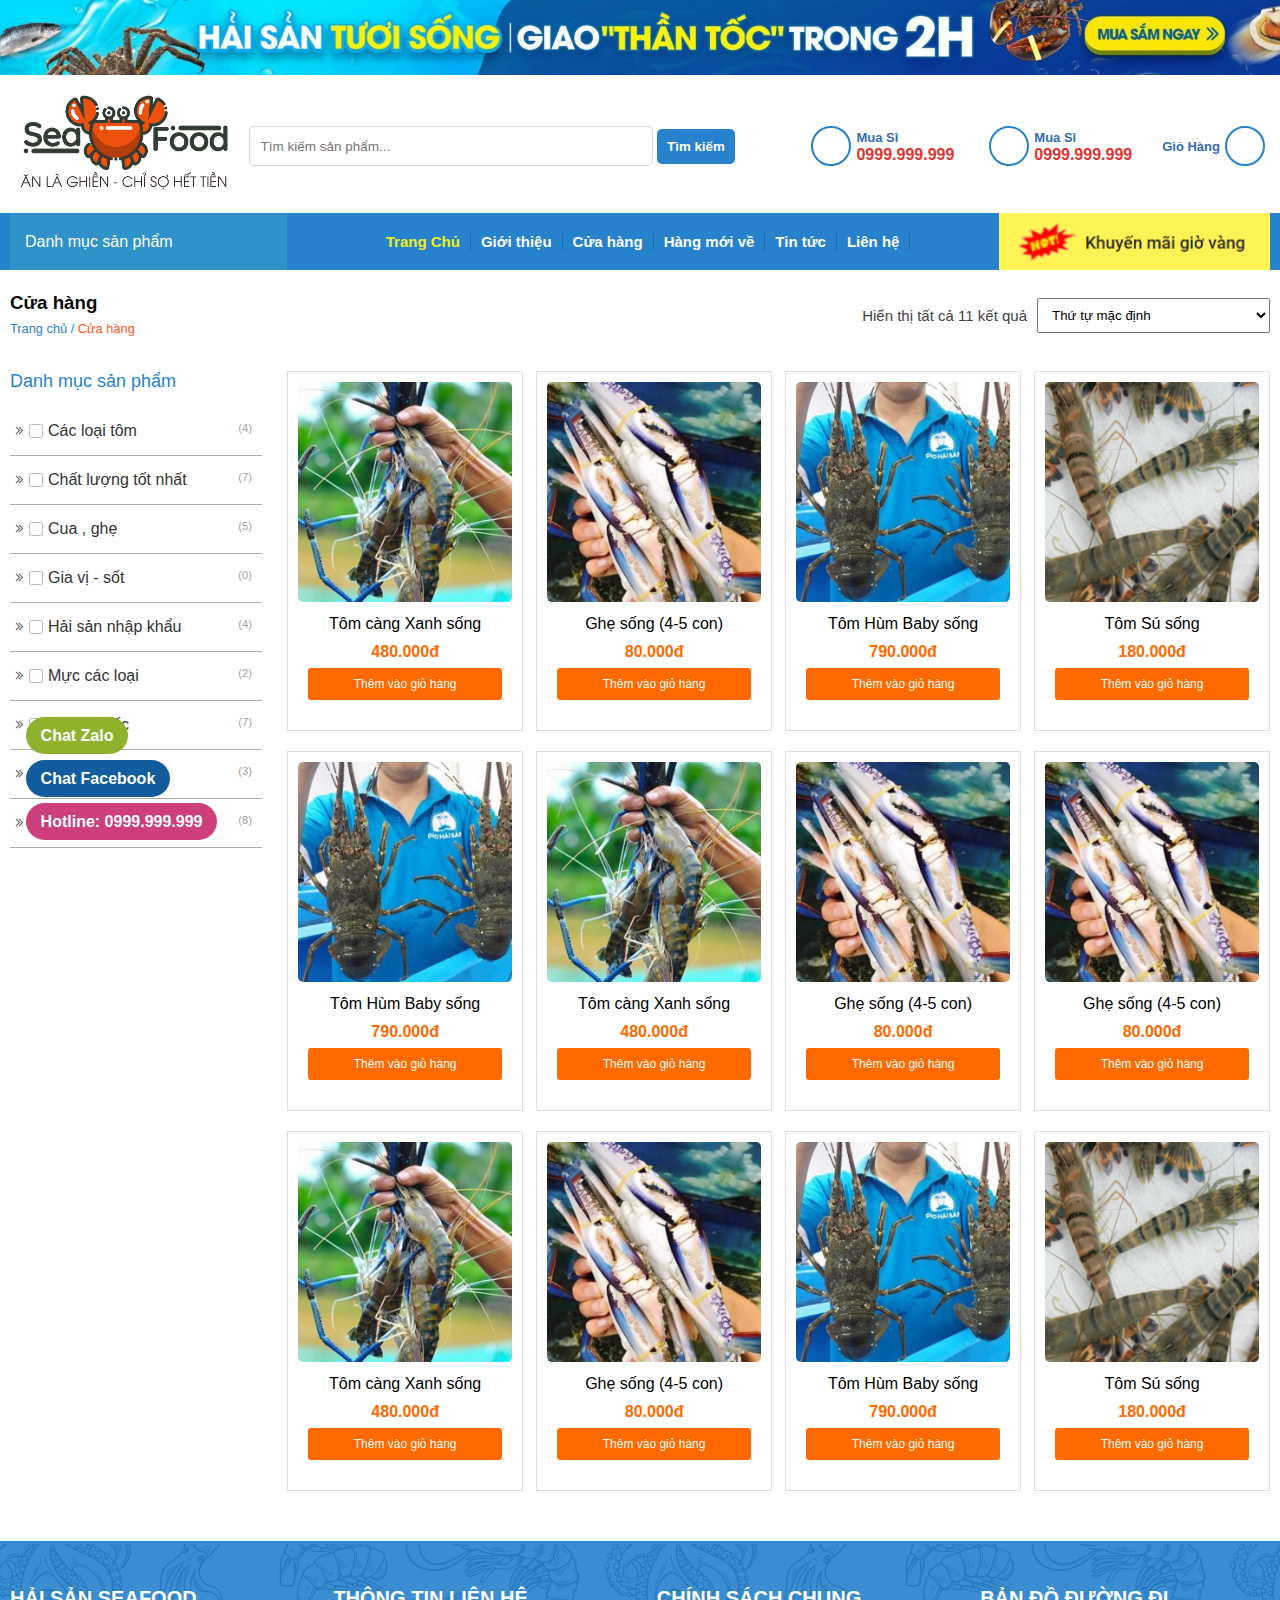
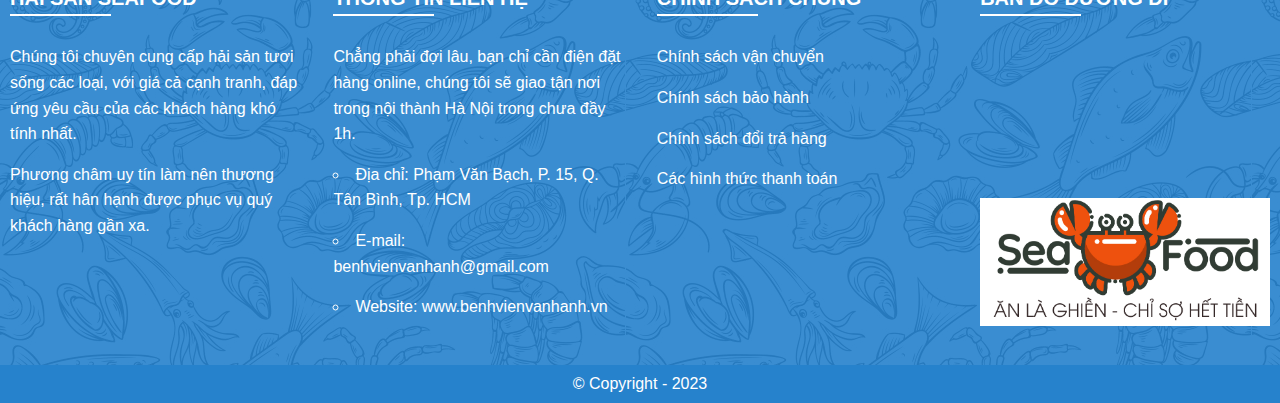
<file: product.html>
<!DOCTYPE html>
<html lang="en">
<head>
    <meta charset="UTF-8">
    <meta name="viewport" content="width=device-width, initial-scale=1.0">
    <link rel="stylesheet" href="https://cdnjs.cloudflare.com/ajax/libs/font-awesome/6.5.1/css/all.min.css" integrity="sha512-DTOQO9RWCH3ppGqcWaEA1BIZOC6xxalwEsw9c2QQeAIftl+Vegovlnee1c9QX4TctnWMn13TZye+giMm8e2LwA==" crossorigin="anonymous" referrerpolicy="no-referrer" />
    <script src="https://cdnjs.cloudflare.com/ajax/libs/OwlCarousel2/2.3.4/owl.carousel.min.js" integrity="sha512-bPs7Ae6pVvhOSiIcyUClR7/q2OAsRiovw4vAkX+zJbw3ShAeeqezq50RIIcIURq7Oa20rW2n2q+fyXBNcU9lrw==" crossorigin="anonymous" referrerpolicy="no-referrer"></script>
    <link rel="stylesheet" href="css/index.css">
    <link rel="stylesheet" href="css/product.css">

    <title>Hải Sản</title>
</head>
<body>
    <header id="header">
        <div class="header_img">
            <img src="img/banner_top.jpg" alt="">
        </div>
        <div class="min_wrap">
            <div class="header_top">
                <div class="logo">
                    <a href="index.html"> <img src="img/logo.png" alt=""></a>
                </div>
                <div class="search">
                    <input type="search" id="woocommerce-product-search-field-0" class="search-field mb-0" placeholder="Tìm kiếm sản phẩm..." value="" name="s" autocomplete="off">
                    <input type="submit" value="Tìm kiếm">
                </div>
                <div class="contact">
                    <div class="contact_phone">
                        <div class="icon"><i class="fa-solid fa-phone"></i></div>
                        <div class="text_box">
                            <span>Mua Sỉ</span><br>
                            <strong>0999.999.999</strong>
                        </div>
                    </div>
                    <div class="contact_phone">
                        <div class="icon"><i class="fa-solid fa-phone"></i></div>
                        <div class="text_box">
                            <span>Mua Sỉ</span><br>
                            <strong>0999.999.999</strong>
                        </div>
                    </div>
                    <div class="cart">
                        <span>Giỏ Hàng</span>
                        <a href="cart.html">               
                        <div class="icon"><i class="fa-solid fa-cart-shopping"></i></div>
                        </a>
                       
                    </div>
                   
                </div>
            </div>
           
        </div>
        <div class="header_bottom">
            <div class="min_wrap">
                <div class="navbar">
                    <ul class="menu">
                        <li class="danhmuc">
                           <span><i class="fa-solid fa-bars "></i></span> <span>Danh mục sản phẩm</span>
                            <ul class="menu_main">
                                <li><a href=""> <img src="img/icon5.png" alt=""><p>Hải sản nhập khẩu</p></a></li>
                                <li><a href=""> <img src="img/icon2.png" alt=""><p>Các loại tôm</p></a></li>
                                <li><a href=""> <img src="img/icon7.png" alt=""><p>Cua,ghẹ</p></a></li>
                                <li><a href=""> <img src="img/icon2.png" alt=""><p>Gia vị - sốt</p></a></li>
                                <li><a href=""> <img src="img/icon6.png" alt=""><p>Ngao ,sò ốc</p></a></li>
                                <li><a href=""> <img src="img/icon2.png" alt=""><p>Tôm các loại</p></a></li>
                                <li><a href=""> <img src="img/icon5.png" alt=""><p>Tươi sống mỗi ngày</p></a></li>
                            
                            </ul>
                        </li>
                        <li>
                            <ul id="menu_g" class="menu">
                                <li><a href="index.html">Trang Chủ</a></li>
                                <li><a href="">Giới thiệu</a></li>
                                <li><a href="product.html">Cửa hàng</a></li>
                                <li><a href="product_new.html">Hàng mới về</a></li>
                                <li><a href="post.html">Tin tức</a></li>
                                <li><a href="contact.html">Liên hệ</a></li>
                            </ul>
                        </li>
                        <li><div class="khuyen_mai"></div></li>
                        <li class="menu_mobile"> 
                            <span class="icon_menu_mobile" val="0"><i class="fa-solid fa-bars"></i></span>
                            <ul class="menu_mb">
                                <li><a href="index.html">Trang Chủ</a></li>
                                <li><a href="">Giới thiệu</a></li>
                                <li></li>
                                <li><a href="product.html">Cửa hàng</a></li>
                                <li><a href="product_new.html">Hàng mới về</a></li>
                                <li><a href="post.html">Tin tức</a></li>
                                <li><a href="contact.html">Liên hệ</a></li>
                            </ul>
                        </li>
                    </ul>
                   
                </div> 
            </div>
        </div>


    </header>
    <main id="main">
      <section class="td_product">
        <div class="min_wrap">
            <div class="category_product">
                <div class="cuahang">
                    <h3>Cửa hàng</h3>
                    <div class="content"><a href="">Trang chủ / </a>Cửa hàng</div>
                </div>
                <div class="box_search">
                    <p class="result">Hiển thị tất cả 11 kết quả</p>
                    <form action="">
                        <select id="order_by" name="list_order" form="carform">
                            <option value="volvo">Thứ tự mặc định</option>
                            <option value="saab">Thứ tự theo mức độ phổ biến</option>
                            <option value="opel">Thứ tự theo điểm đánh giá</option>
                            <option value="audi">Thứ tự theo giá: thấp đến cao</option>
                            <option value="audi">Thứ tự theo giá: cao xuống thấp</option>
                          </select>
                    </form>
                </div>
            </div>    
        </div>
      </section>
       
        <section class="product_list">
            <div class="min_wrap">
                <div class="product_category">
                    <div class="category">
                       <div class="title">Danh mục sản phẩm</div>
                       <ul class="cat_product">
                            <li class="cat_item">
                                <a href="">Các loại tôm</a>
                                <span class="count">(4)</span>
                            </li>
                            <li class="cat_item">
                                <a href="">Chất lượng tốt nhất</a>
                                <span class="count">(7)</span>
                            </li>
                            <li class="cat_item">
                                <a href="">Cua , ghẹ</a>
                                <span class="count">(5)</span>
                            </li>
                            <li class="cat_item">
                                <a href="">Gia vị - sốt</a>
                                <span class="count">(0)</span>
                            </li>
                            <li class="cat_item">
                                <a href="">Hải sản nhập khẩu</a>
                                <span class="count">(4)</span>
                            </li>
                            <li class="cat_item">
                                <a href="">Mực các loại</a>
                                <span class="count">(2)</span>
                            </li>
                            <li class="cat_item">
                                <a href="">Ngao,sò ốc</a>
                                <span class="count">(7)</span>
                            </li>
                            <li class="cat_item">
                                <a href="">Tôm các loại</a>
                                <span class="count">(3)</span>
                            </li>
                            <li class="cat_item">
                                <a href="">Tươi sống mỗi ngày</a>
                                <span class="count">(8)</span>
                            </li>
                            
                       </ul>
                    </div>
                    <div class="list_product">                        
                        <div class="product">
                            <div class="box_product">
                                <a href="detail_product.html"> <div class="anh"><img src="img/product_1.jpg" alt=""></div></a>
                                <div class="content_product">
                                   <p class="name"> <a href="" >Tôm càng Xanh sống</a></p>
                                    <div class="price">480.000đ</div>
                                    <div class="add_cart"><a href="">Thêm vào giỏ hàng</a></div>
                                </div>
                            </div>
                            <div class="box_product">
                                <a href="detail_product.html"> <div class="anh"><img src="img/product_2.jpg" alt=""></div></a>
                                <div class="content_product">
                                    <p class="name"> <a href="" >Ghẹ sống (4-5 con)</a></p>                            
                                    <div class="price">80.000đ</div>
                                    <div class="add_cart"><a href="">Thêm vào giỏ hàng</a></div>
                                </div>
                            </div>
                           
                            <div class="box_product">
                                <a href="detail_product.html"> <div class="anh"><img src="img/product_4.jpg" alt=""></div></a>
                                <div class="content_product">
                                    <p class="name"> <a href="" >Tôm Hùm Baby sống</a></p>
                                    <div class="price">790.000đ</div>
                                    <div class="add_cart"><a href="">Thêm vào giỏ hàng</a></div>
                                </div>
                            </div>
                            <div class="box_product">
                                <a href="detail_product.html"> <div class="anh"><img src="img/product_5.jpg" alt=""></div></a>
                                <div class="content_product">
                                    <p class="name"> <a href="" >Tôm Sú sống</a></p>
                                    <div class="price">180.000đ</div>
                                    <div class="add_cart"><a href="">Thêm vào giỏ hàng</a></div>
                                </div>
                            </div>
                            <div class="box_product">
                                <a href="detail_product.html"> <div class="anh"><img src="img/product_4.jpg" alt=""></div></a>
                                <div class="content_product">
                                    <p class="name"> <a href="" >Tôm Hùm Baby sống</a></p>
                                    <div class="price">790.000đ</div>
                                    <div class="add_cart"><a href="">Thêm vào giỏ hàng</a></div>
                                </div>
                            </div>
                            <div class="box_product">
                                <a href="detail_product.html"> <div class="anh"><img src="img/product_1.jpg" alt=""></div></a>
                                <div class="content_product">
                                   <p class="name"> <a href="" >Tôm càng Xanh sống</a></p>
                                    <div class="price">480.000đ</div>
                                    <div class="add_cart"><a href="">Thêm vào giỏ hàng</a></div>
                                </div>
                            </div>
                            <div class="box_product">
                                <a href="detail_product.html"> <div class="anh"><img src="img/product_2.jpg" alt=""></div></a>
                                <div class="content_product">
                                    <p class="name"> <a href="" >Ghẹ sống (4-5 con)</a></p>                            
                                    <div class="price">80.000đ</div>
                                    <div class="add_cart"><a href="">Thêm vào giỏ hàng</a></div>
                                </div>
                            </div>
                            <div class="box_product">
                                <a href="detail_product.html"> <div class="anh"><img src="img/product_2.jpg" alt=""></div></a>
                                <div class="content_product">
                                    <p class="name"> <a href="" >Ghẹ sống (4-5 con)</a></p>                            
                                    <div class="price">80.000đ</div>
                                    <div class="add_cart"><a href="">Thêm vào giỏ hàng</a></div>
                                </div>
                            </div>
                            <div class="box_product">
                                <a href="detail_product.html"> <div class="anh"><img src="img/product_1.jpg" alt=""></div></a>
                                <div class="content_product">
                                   <p class="name"> <a href="" >Tôm càng Xanh sống</a></p>
                                    <div class="price">480.000đ</div>
                                    <div class="add_cart"><a href="">Thêm vào giỏ hàng</a></div>
                                </div>
                            </div>
                            <div class="box_product">
                                <a href="detail_product.html"> <div class="anh"><img src="img/product_2.jpg" alt=""></div></a>
                                <div class="content_product">
                                    <p class="name"> <a href="" >Ghẹ sống (4-5 con)</a></p>                            
                                    <div class="price">80.000đ</div>
                                    <div class="add_cart"><a href="">Thêm vào giỏ hàng</a></div>
                                </div>
                            </div>
                           
                            <div class="box_product">
                                <a href="detail_product.html"> <div class="anh"><img src="img/product_4.jpg" alt=""></div></a>
                                <div class="content_product">
                                    <p class="name"> <a href="" >Tôm Hùm Baby sống</a></p>
                                    <div class="price">790.000đ</div>
                                    <div class="add_cart"><a href="">Thêm vào giỏ hàng</a></div>
                                </div>
                            </div>
                            <div class="box_product">
                                <a href="detail_product.html"> <div class="anh"><img src="img/product_5.jpg" alt=""></div></a>
                                <div class="content_product">
                                    <p class="name"> <a href="" >Tôm Sú sống</a></p>
                                    <div class="price">180.000đ</div>
                                    <div class="add_cart"><a href="">Thêm vào giỏ hàng</a></div>
                                </div>
                            </div>
                        </div>
                    </div>
                </div>
            </div>
        </section>
       
    </main>
  
    <footer class="footer">
        <div class="min_wrap">
           <div class="footer_box">
               
                <div class="box">
                    <div class="danhmuc">HẢI SẢN SEAFOOD</div>
                    <ul>
                        <li><a href="">Chúng tôi chuyên cung cấp hải sản tươi sống các loại, với giá cả cạnh tranh, đáp ứng yêu cầu của các khách hàng khó tính nhất.</a></li>
                        <li><a href="">Phương châm uy tín làm nên thương hiệu, rất hân hạnh được phục vụ quý khách hàng gần xa.</a></li>
                        
                    </ul>
                </div>
                <div class="box">
                    <div class="danhmuc">THÔNG TIN LIÊN HỆ</div>
                    <ul>
                        <li><a href="">Chẳng phải đợi lâu, bạn chỉ cần điện đặt hàng online, chúng tôi sẽ giao tận nơi trong nội thành Hà Nội trong chưa đầy 1h.</a></li>
                        <li style="list-style-type: circle;list-style-position: inside; color: #fff;"><a href="">Địa chỉ: Phạm Văn Bạch, P. 15, Q. Tân Bình, Tp. HCM</a></li>
                        <li style="list-style-type: circle;list-style-position: inside;color: #fff;"> <a href="">E-mail: benhvienvanhanh@gmail.com</a></li>
                        <li style="list-style-type: circle;list-style-position: inside;color: #fff;"><a href="">Website: www.benhvienvanhanh.vn</a></li>
                    </ul>
                </div>
                <div class="box">
                    <div class="danhmuc">CHÍNH SÁCH CHUNG</div>
                   
                    <ul>
                        <li><a href="">Chính sách vận chuyển</a></li>
                        <li><a href="">Chính sách bảo hành</a></li>
                        <li><a href="">Chính sách đổi trả hàng</a></li>
                        <li><a href="">Các hình thức thanh toán</a></li>
                    </ul>
                </div>
                <div class="box">
                    <div class="danhmuc">BẢN ĐỒ ĐƯỜNG ĐI</div>
                        <div class="gg_map">
                        <iframe src="https://www.google.com/maps/embed?pb=!1m23!1m12!1m3!1d6982.876317774412!2d106.70127516899643!3d10.81077812732123!2m3!1f0!2f0!3f0!3m2!1i1024!2i768!4f13.1!4m8!3e6!4m0!4m5!1s0x3175299424d1077b%3A0xe006575769cfbfdd!2zRXhjZWRvIEdyb3VwLCAyNDEgQ2h1IFbEg24gQW4sIFBoxrDhu51uZyAxMiwgQsOsbmggVGjhuqFuaCwgVGjDoG5oIHBo4buRIEjhu5MgQ2jDrSBNaW5oIDA3MDAwLCBWaeG7h3QgTmFt!3m2!1d10.810582499999999!2d106.7026868!5e0!3m2!1svi!2s!4v1711193037707!5m2!1svi!2s" width="100%" style="border:0;" allowfullscreen="" loading="lazy" referrerpolicy="no-referrer-when-downgrade"></iframe>
                        <div class="logo">
                            <img src="img/logo.png" alt="">
                        </div>
                    </div>
                 </div>
           </div>
           
        </div>
       <div class="icon_up">
        <i class="fa-solid fa-angle-up"></i>
       </div>
       <div class="contact_up">           
            <div class="zalo"><a href="">Chat Zalo</a></div>
            <div class="facebook"><a href="">Chat Facebook</a></div>
            <div class="hotline"><a href="">Hotline: 0999.999.999</a></div>
       </div>
    </footer>
    <div class="footer_copyright">
        <p id="copyright">© Copyright - 2023</p>
    </div>
    <script src="js/index.js"></script>
    <script src="js/scroll.js"></script>
</body>
</html>
</file>
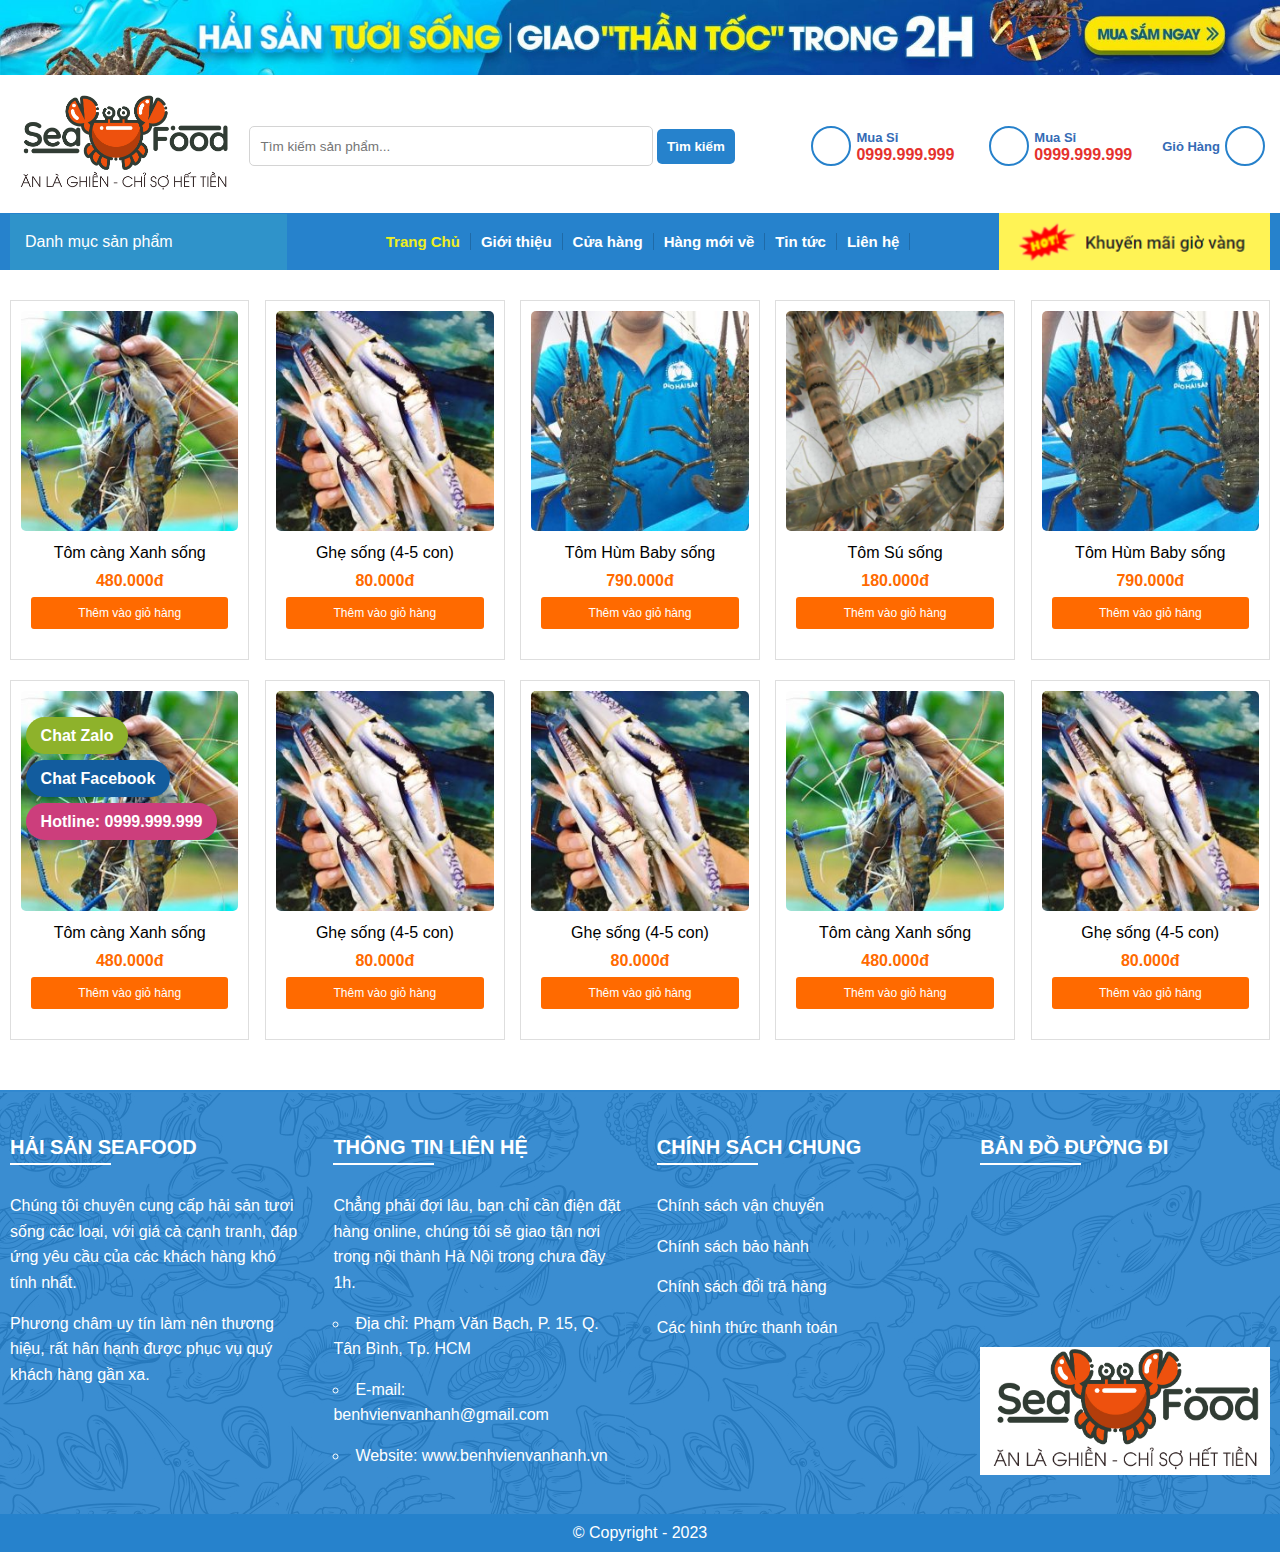
<file: product_new.html>
<!DOCTYPE html>
<html lang="en">
<head>
    <meta charset="UTF-8">
    <meta name="viewport" content="width=device-width, initial-scale=1.0">
    <link rel="stylesheet" href="https://cdnjs.cloudflare.com/ajax/libs/font-awesome/6.5.1/css/all.min.css" integrity="sha512-DTOQO9RWCH3ppGqcWaEA1BIZOC6xxalwEsw9c2QQeAIftl+Vegovlnee1c9QX4TctnWMn13TZye+giMm8e2LwA==" crossorigin="anonymous" referrerpolicy="no-referrer" />
    <script src="https://cdnjs.cloudflare.com/ajax/libs/OwlCarousel2/2.3.4/owl.carousel.min.js" integrity="sha512-bPs7Ae6pVvhOSiIcyUClR7/q2OAsRiovw4vAkX+zJbw3ShAeeqezq50RIIcIURq7Oa20rW2n2q+fyXBNcU9lrw==" crossorigin="anonymous" referrerpolicy="no-referrer"></script>
    <link rel="stylesheet" href="css/index.css">
    <link rel="stylesheet" href="css/product_new.css">
    <link rel="stylesheet" href="css/product.css">

    <title>Hải Sản</title>
</head>
<body>
    <header id="header">
        <div class="header_img">
            <img src="img/banner_top.jpg" alt="">
        </div>
        <div class="min_wrap">
            <div class="header_top">
                <div class="logo">
                    <a href="index.html"> <img src="img/logo.png" alt=""></a>
                </div>
                <div class="search">
                    <input type="search" id="woocommerce-product-search-field-0" class="search-field mb-0" placeholder="Tìm kiếm sản phẩm..." value="" name="s" autocomplete="off">
                    <input type="submit" value="Tìm kiếm">
                </div>
                <div class="contact">
                    <div class="contact_phone">
                        <div class="icon"><i class="fa-solid fa-phone"></i></div>
                        <div class="text_box">
                            <span>Mua Sỉ</span><br>
                            <strong>0999.999.999</strong>
                        </div>
                    </div>
                    <div class="contact_phone">
                        <div class="icon"><i class="fa-solid fa-phone"></i></div>
                        <div class="text_box">
                            <span>Mua Sỉ</span><br>
                            <strong>0999.999.999</strong>
                        </div>
                    </div>
                    <div class="cart">
                        <span>Giỏ Hàng</span>
                        <a href="cart.html">               
                        <div class="icon"><i class="fa-solid fa-cart-shopping"></i></div>
                        </a>
                       
                    </div>
                   
                </div>
            </div>
           
        </div>
        <div class="header_bottom">
            <div class="min_wrap">
                <div class="navbar">
                    <ul class="menu">
                        <li class="danhmuc">
                           <span><i class="fa-solid fa-bars "></i></span> <span>Danh mục sản phẩm</span>
                            <ul class="menu_main">
                                <li><a href=""> <img src="img/icon5.png" alt=""><p>Hải sản nhập khẩu</p></a></li>
                                <li><a href=""> <img src="img/icon2.png" alt=""><p>Các loại tôm</p></a></li>
                                <li><a href=""> <img src="img/icon7.png" alt=""><p>Cua,ghẹ</p></a></li>
                                <li><a href=""> <img src="img/icon2.png" alt=""><p>Gia vị - sốt</p></a></li>
                                <li><a href=""> <img src="img/icon6.png" alt=""><p>Ngao ,sò ốc</p></a></li>
                                <li><a href=""> <img src="img/icon2.png" alt=""><p>Tôm các loại</p></a></li>
                                <li><a href=""> <img src="img/icon5.png" alt=""><p>Tươi sống mỗi ngày</p></a></li>
                            
                            </ul>
                        </li>
                        <li>
                            <ul id="menu_g" class="menu">
                                <li><a href="index.html">Trang Chủ</a></li>
                                <li><a href="">Giới thiệu</a></li>
                                <li><a href="product.html">Cửa hàng</a></li>
                                <li><a href="product_new.html">Hàng mới về</a></li>
                                <li><a href="post.html">Tin tức</a></li>
                                <li><a href="contact.html">Liên hệ</a></li>
                            </ul>
                        </li>
                        <li><div class="khuyen_mai"></div></li>
                        <li class="menu_mobile"> 
                            <span class="icon_menu_mobile" val="0"><i class="fa-solid fa-bars"></i></span>
                            <ul class="menu_mb">
                                <li><a href="index.html">Trang Chủ</a></li>
                                <li><a href="">Giới thiệu</a></li>
                                <li></li>
                                <li><a href="product.html">Cửa hàng</a></li>
                                <li><a href="product_new.html">Hàng mới về</a></li>
                                <li><a href="post.html">Tin tức</a></li>
                                <li><a href="contact.html">Liên hệ</a></li>
                            </ul>
                        </li>
                    </ul>
                   
                </div> 
            </div>
        </div>


    </header>
    <main id="main">  
        <section class="product_list">
            <div class="min_wrap">
                <div class="product_category">                 
                    <div class="list_product">                        
                        <div class="product">
                            <div class="box_product">
                                <a href="detail_product.html"> <div class="anh"><img src="img/product_1.jpg" alt=""></div></a>
                                <div class="content_product">
                                   <p class="name"> <a href="" >Tôm càng Xanh sống</a></p>
                                    <div class="price">480.000đ</div>
                                    <div class="add_cart"><a href="">Thêm vào giỏ hàng</a></div>
                                </div>
                            </div>
                            <div class="box_product">
                                <a href="detail_product.html"> <div class="anh"><img src="img/product_2.jpg" alt=""></div></a>
                                <div class="content_product">
                                    <p class="name"> <a href="" >Ghẹ sống (4-5 con)</a></p>                            
                                    <div class="price">80.000đ</div>
                                    <div class="add_cart"><a href="">Thêm vào giỏ hàng</a></div>
                                </div>
                            </div>
                           
                            <div class="box_product">
                                <a href="detail_product.html"> <div class="anh"><img src="img/product_4.jpg" alt=""></div></a>
                                <div class="content_product">
                                    <p class="name"> <a href="" >Tôm Hùm Baby sống</a></p>
                                    <div class="price">790.000đ</div>
                                    <div class="add_cart"><a href="">Thêm vào giỏ hàng</a></div>
                                </div>
                            </div>
                            <div class="box_product">
                                <a href="detail_product.html"> <div class="anh"><img src="img/product_5.jpg" alt=""></div></a>
                                <div class="content_product">
                                    <p class="name"> <a href="" >Tôm Sú sống</a></p>
                                    <div class="price">180.000đ</div>
                                    <div class="add_cart"><a href="">Thêm vào giỏ hàng</a></div>
                                </div>
                            </div>
                            <div class="box_product">
                                <a href="detail_product.html"> <div class="anh"><img src="img/product_4.jpg" alt=""></div></a>
                                <div class="content_product">
                                    <p class="name"> <a href="" >Tôm Hùm Baby sống</a></p>
                                    <div class="price">790.000đ</div>
                                    <div class="add_cart"><a href="">Thêm vào giỏ hàng</a></div>
                                </div>
                            </div>
                            <div class="box_product">
                                <a href="detail_product.html"> <div class="anh"><img src="img/product_1.jpg" alt=""></div></a>
                                <div class="content_product">
                                   <p class="name"> <a href="" >Tôm càng Xanh sống</a></p>
                                    <div class="price">480.000đ</div>
                                    <div class="add_cart"><a href="">Thêm vào giỏ hàng</a></div>
                                </div>
                            </div>
                            <div class="box_product">
                                <a href="detail_product.html"> <div class="anh"><img src="img/product_2.jpg" alt=""></div></a>
                                <div class="content_product">
                                    <p class="name"> <a href="" >Ghẹ sống (4-5 con)</a></p>                            
                                    <div class="price">80.000đ</div>
                                    <div class="add_cart"><a href="">Thêm vào giỏ hàng</a></div>
                                </div>
                            </div>
                            <div class="box_product">
                                <a href="detail_product.html"> <div class="anh"><img src="img/product_2.jpg" alt=""></div></a>
                                <div class="content_product">
                                    <p class="name"> <a href="" >Ghẹ sống (4-5 con)</a></p>                            
                                    <div class="price">80.000đ</div>
                                    <div class="add_cart"><a href="">Thêm vào giỏ hàng</a></div>
                                </div>
                            </div>
                            <div class="box_product">
                                <a href="detail_product.html"> <div class="anh"><img src="img/product_1.jpg" alt=""></div></a>
                                <div class="content_product">
                                   <p class="name"> <a href="" >Tôm càng Xanh sống</a></p>
                                    <div class="price">480.000đ</div>
                                    <div class="add_cart"><a href="">Thêm vào giỏ hàng</a></div>
                                </div>
                            </div>
                            <div class="box_product">
                                <a href="detail_product.html"> <div class="anh"><img src="img/product_2.jpg" alt=""></div></a>
                                <div class="content_product">
                                    <p class="name"> <a href="" >Ghẹ sống (4-5 con)</a></p>                            
                                    <div class="price">80.000đ</div>
                                    <div class="add_cart"><a href="">Thêm vào giỏ hàng</a></div>
                                </div>
                            </div>
                           
                           
                        </div>
                    </div>
                </div>
            </div>
        </section>
       
    </main>
  
    <footer class="footer">
        <div class="min_wrap">
           <div class="footer_box">
               
                <div class="box">
                    <div class="danhmuc">HẢI SẢN SEAFOOD</div>
                    <ul>
                        <li><a href="">Chúng tôi chuyên cung cấp hải sản tươi sống các loại, với giá cả cạnh tranh, đáp ứng yêu cầu của các khách hàng khó tính nhất.</a></li>
                        <li><a href="">Phương châm uy tín làm nên thương hiệu, rất hân hạnh được phục vụ quý khách hàng gần xa.</a></li>
                        
                    </ul>
                </div>
                <div class="box">
                    <div class="danhmuc">THÔNG TIN LIÊN HỆ</div>
                    <ul>
                        <li><a href="">Chẳng phải đợi lâu, bạn chỉ cần điện đặt hàng online, chúng tôi sẽ giao tận nơi trong nội thành Hà Nội trong chưa đầy 1h.</a></li>
                        <li style="list-style-type: circle;list-style-position: inside; color: #fff;"><a href="">Địa chỉ: Phạm Văn Bạch, P. 15, Q. Tân Bình, Tp. HCM</a></li>
                        <li style="list-style-type: circle;list-style-position: inside;color: #fff;"> <a href="">E-mail: benhvienvanhanh@gmail.com</a></li>
                        <li style="list-style-type: circle;list-style-position: inside;color: #fff;"><a href="">Website: www.benhvienvanhanh.vn</a></li>
                    </ul>
                </div>
                <div class="box">
                    <div class="danhmuc">CHÍNH SÁCH CHUNG</div>
                   
                    <ul>
                        <li><a href="">Chính sách vận chuyển</a></li>
                        <li><a href="">Chính sách bảo hành</a></li>
                        <li><a href="">Chính sách đổi trả hàng</a></li>
                        <li><a href="">Các hình thức thanh toán</a></li>
                    </ul>
                </div>
                <div class="box">
                    <div class="danhmuc">BẢN ĐỒ ĐƯỜNG ĐI</div>
                        <div class="gg_map">
                        <iframe src="https://www.google.com/maps/embed?pb=!1m23!1m12!1m3!1d6982.876317774412!2d106.70127516899643!3d10.81077812732123!2m3!1f0!2f0!3f0!3m2!1i1024!2i768!4f13.1!4m8!3e6!4m0!4m5!1s0x3175299424d1077b%3A0xe006575769cfbfdd!2zRXhjZWRvIEdyb3VwLCAyNDEgQ2h1IFbEg24gQW4sIFBoxrDhu51uZyAxMiwgQsOsbmggVGjhuqFuaCwgVGjDoG5oIHBo4buRIEjhu5MgQ2jDrSBNaW5oIDA3MDAwLCBWaeG7h3QgTmFt!3m2!1d10.810582499999999!2d106.7026868!5e0!3m2!1svi!2s!4v1711193037707!5m2!1svi!2s" width="100%" style="border:0;" allowfullscreen="" loading="lazy" referrerpolicy="no-referrer-when-downgrade"></iframe>
                        <div class="logo">
                            <img src="img/logo.png" alt="">
                        </div>
                    </div>
                 </div>
           </div>
           
        </div>
       <div class="icon_up">
        <i class="fa-solid fa-angle-up"></i>
       </div>
       <div class="contact_up">           
            <div class="zalo"><a href="">Chat Zalo</a></div>
            <div class="facebook"><a href="">Chat Facebook</a></div>
            <div class="hotline"><a href="">Hotline: 0999.999.999</a></div>
       </div>
    </footer>
    <div class="footer_copyright">
        <p id="copyright">© Copyright - 2023</p>
    </div>
    <script src="js/index.js"></script>
    <script src="js/scroll.js"></script>
</body>
</html>
</file>
<file: css/index.css>
*{
    margin: 0;
    padding: 0;
    box-sizing: border-box;
}
a{
    text-decoration: none !important;
    color: #000;
}
li{
    list-style: none;
}
:root {
    --font-family: Inter,Arial,Helvetica,sans-serif;
    --font-size-13: 13px;
    --font-size-15: 15px;
    --font-size-17: 17px;
    --font-size-20: 20px;
    --font-size-24: 24px;
    --font-size-30: 30px;
    --color-1: #356bb5;
    --color-2: #e5322d;
    --color-3: #000;
    --color-4: rgba(0,0,0,.75);
    --color-5: #f3f6fc;
    --min-wrap: 1140px;
    --max-wrap: 1270px;
    --full-wrap: 100%
}

::-webkit-scrollbar{width:10px;height:10px;background:#f9f9f9}
::-webkit-scrollbar-thumb{width:10px;background-color:#c1c1c1;-webkit-border-radius:4px;-moz-border-radius:4px;border-radius:4px}
::-webkit-scrollbar-track{padding:6px}
strong{
    color: #424242 !important;
}
body{
    color: #424242 !important;
}
h3{
    font-family: "Roboto", sans-serif;
    color: #0a0a0a;
}
html {
    font-family: sans-serif;
    -ms-text-size-adjust: 100%;
    -webkit-text-size-adjust: 100%
}
img{
    width: 100%;
    height: auto !important;
}
.min_wrap{
    width: 1270px;
    margin: 0 auto;
}
.header_img{
    width: 100%;
}

.header_top{
    width: 100%;
    display: flex;
    justify-content: space-between;
    align-items: center;
    padding: 5px 0;
}
.header_top .logo{
    width: 18%;
}
.header_top .search,.header_top .contact{
    width: 40%;
}
 input[type=search] {
	border: 1px solid #d4d4d4 !important;
	box-shadow: none;
	height: 40px;
	border: 0;
	font-size: 13.5px;
    width: 70%;
    padding: 10px;
    border-radius: 5px;
    width: 80%;
}
input[type="submit"] {
    padding: 10px;
    border: none;
    border-radius: 5px;
    background: #2682cc;
    color: #fff;
    font-weight: bold;
}
.header_top .contact{
    display: flex;
    flex-wrap: wrap;
    justify-content: end;
}
/* .header_top .contact .contact_phone,.header_top .contact .cart{
    width: 33.33%;
   
} */
li.menu_mobile {
    display: none;
}
.header_top .contact .contact_phone{
    display: flex;
    align-items: center;
    justify-content: space-between;
    margin-right: 30px;
}
.header_top .contact span {
    font-size: 13px;
    font-weight: 700;
    color: #356bb5;
}
.header_top .contact strong {
   
    color: #e5322d !important;
}

.icon {
    width: 40px;
    height: 40px;
    border: 2px solid #2681cb;
    border-radius: 50%;
    position: relative;
    margin: 5px;
}
i.fa-solid.fa-phone,i.fa-solid.fa-cart-shopping {
    color: #2681cb;
    position: absolute;
    top: 50%;
    left: 50%;
    transform: translate(-50%, -50%);
    font-size: 20px;
}
.header_top .contact .cart{
    display: flex;
    align-items: center;
}
.header_bottom{
    background: #2682cc;
    color: #fff;
}
.header_bottom .navbar ul.menu{
    display: flex;
    justify-content: space-between;
    align-items: center;
    position: relative;
}
.header_bottom .navbar ul.menu li{
    list-style: none;
    /* padding: 0 10px; */
}
ul#menu_g li{
    padding: 0 15px ;
}
ul#menu_g li a{
    border-right: 1px solid #0000002e;
    padding: 0 10px;
    transition: 0.4s;
}
ul#menu_g li:nth-child(1) a{
    color: #eeee22;
}
ul#menu_g li a:hover{
    color: #eeee22;
}
.header_bottom .navbar ul.menu li a{
    font-size: 15px;
    font-family: "Roboto Condensed", sans-serif;
    font-weight: 700;
    color: #fff;
    cursor: pointer;
}
.khuyen_mai{
    height: 57px;
    background: url(../img/khuyenmai.png);
  
    width: 271px;
    background-repeat: no-repeat;
    background-position: center;
    background-size: cover;
}

.section_slide .slide_content{
    display: flex;
    justify-content: space-between;
}
.section_slide .slide_content .category-product,.section_slide .slide_content .slide_2{
    width: 23%;
    margin: 10px 0 10px 10px;
}
.section_slide .slide_content .slide_1{
    width: 55%;
    margin: 10px 5px;
    max-height: 353px;
    overflow: hidden;
}
#slide_show {
    width: 100%;
    height: 100%;
    overflow: hidden;
    position: relative;
    }
    #slide_show > li {
    position: absolute;
    top: 0;
    left: 0;
    display: none;
    }
    #slide_show > li > img {
    list-style: none;
    
    }
    .slide_1{
        position: relative;
    }
    .container_button {
    margin-top: 5px;
    position: absolute;
    top: 40%;
    padding:0 20px ;
    width: 100%;
    display: flex;
    justify-content: space-between;
    align-items: center;
    }
   
    #prev_slide {
        color: #fff;        
        font-size: 30px;         
        text-align: center;   
        cursor: pointer;        
    }
    #next_slide {
        color: #fff;        
        font-size: 30px;         
        text-align: center; 
        cursor: pointer;  
    }
.danhmuc ul.menu_main {
    position: absolute;
    top: 100%;
    left: 0;
    display: block;
    width: 22%;
    z-index: 2;
}
.danhmuc ul.menu_main li{
    border: 1px solid #ddd;
    /* padding: 7.7px 15px !important; */
    display: flex;
    align-items: center;
}
.danhmuc ul.menu_main li img{
    width: 11%;
    margin-right: 5px;
}

li.danhmuc {
    width: 22%;
    background: #2f93ca;
    padding: 19px 15px;
}

.danhmuc ul.menu_main li a{
    display: flex;
    width: 100%;
    align-items: center;
    padding: 10px 15px;
    color: #2F93CA !important;
    font-weight: 500 !important;
    font-size: 14px !important;
}
.banner_2{
    margin-top: 10px;
}
.danhmuc ul.menu_main li:hover{
    background: #2F93CA;
   
}
.danhmuc ul.menu_main li:hover a{
   color: #fff !important;
   
}

.icon-box-text{
    display: flex;
    flex-wrap: wrap;
    justify-content: space-between;
}
.icon-box-text .box{
    width: 24%;
    display: flex;
    align-items: center;
    padding: 10px;
    border-radius: 5px;
    line-height: 1.5em;
    border: 1px dashed #0090e4;
}
.icon-box-text .box .logo{
    width: 15%;
    display: flex;
    margin-right: 9px;
}
.icon-box-text .box h3{
    margin-bottom: 5px;
    color: #2682CC;
   font-size: 18px;
   display: -webkit-box;
    -webkit-line-clamp: 1;
    -webkit-box-orient: vertical;
    overflow: hidden;
    line-height: 1.5em;
}
.icon-box-text .box p{
   display: -webkit-box;
    -webkit-line-clamp: 1;
    -webkit-box-orient: vertical;
    overflow: hidden;
    line-height: 1.5em;
}
.product_nb{
    margin: 20px 0;
}
 .product_bc{
    display: flex;
    justify-content: space-between;
    align-items: center;
}
 .product_bc a.xemthem{
    font-size: 14px;
    margin-left: auto;
    /* margin-right: 10px; */
    color: #254289;
    font-weight: 500 !important;
    transition: 0.6s;
}
 .product_bc a.xemthem:hover{
  
    color: #ff6a00;
  
}
 .btn_product{
    font-size: 18px;
    background: #2F93CA;
    padding: 11px 30px;
    border-radius: 5px;
    font-weight: 400;
    color: #fff;
    border: none;
    margin: 10px 0;
}
 .product{
    width: 100%;
    display: flex;
    flex-wrap: wrap;
    justify-content: space-between;
}
 .product .box_product{
    width: 19%;
    background: white;
    border: 1px solid #dedede;
    padding: 10px;
    text-align: center;
    line-height: 1.6em;
    margin-bottom: 20px;
}
.content_product {
    line-height: 2em;
    margin: 10px 10px 20px 10px;
}
 .product .box_product .content_product .name{
    font-size: 16px;
    font-weight: 500 !important;
    display: -webkit-box;
    -webkit-line-clamp: 1;
    -webkit-box-orient: vertical;
    overflow: hidden;
    line-height: 1.5em;
}
 .add_cart a{
    width: 100%;
    background: #ff6a00 !important;
    border-radius: 3px;
   font-weight: 500;
   display: block;
    color: #fff;
}
 .product .box_product .content_product .price{
    color: #ff6a00 !important;
    font-weight: 600 !important;
}


.product_slide{
    width: 100%;
    display: flex;
    justify-content: space-between;
}
.product_slide .banner_product{
    width: 25%;
    margin-right: 15px;
}
.product_slide .list_product{
    width: 74%;
}
.product_slide .product .box_product {
    width: 24%;
}

.banner_product .anh_slide{
    margin-bottom: 10px;
}
.seafood_banner{
    margin: 30px 0;
}

.food_product .product .box_product {
    width: 24%;
    padding: 0;
}
.food_product .product .box_product .anh img{
   height:220px !important;
}
.food_product .product .box_product .content_product{
   text-align: start;
   padding: 0 10px;
   display: -webkit-box;
    -webkit-line-clamp: 3;
    -webkit-box-orient: vertical;
    overflow: hidden;
    line-height: 1.5em;
}
.food_product .product .box_product .content_product h5 a{
   font-weight: bold;
   font-size: 16px;
}

.footer{
    margin-top: 30px;
    border-top: 2px solid rgba(38, 130, 204, 0.95);
    position: relative;
    background: #3188cf;
    background: url(../img/a3.jpg);
    padding: 30px 0;
    z-index: 3;
}
.footer .footer_box::before{
    content: "";
    width: 100%;
    height: 100%;
    background: #2682cce8;
    position: absolute;
    bottom: 2.4rem;
    left: 0;
    top: 0%;
    z-index: -1;
  
}
.footer_box{
    width: 100%;
    display: flex;
    flex-wrap: wrap;
    justify-content: space-between;
   
}
.footer_box .box{
    width: 23%;
   
}
.footer_box .box ul li{
    list-style: none;
    padding-bottom: 15px;
    line-height: 1.6em;
}
.footer_box .box ul li a{
    text-decoration: none;
    color: #fff;
    transition: 0.6s;
}
.footer_box .box .danhmuc{
    padding: 4px 0;
    font-size: 20px;
    font-weight: 600;
    color: #fff;
    position: relative;
    margin-bottom: 30px;
}
.footer_box .box .danhmuc::before {
    content: "";
    width: 101px;
    height: 2px;
    background-color: #fff;
    position: absolute;
    bottom: 2.4rem;
    left: 0;
    top: 99%;
}
.footer_copyright{
    background: #2682cc;
    padding: 10px;
    text-align: center;
    color: #fff;
}
.footer_box ul li a:hover{
       color: #ff6a00;
}
.footer_box ul li:hover a{
       color: #ff6a00;
}

span.icon_menu_mobile {
    display: none;
}
ul.menu_mb {
    display: none;
}



.product .box_product .anh{
    overflow: hidden;
    height: 220px;
   
}
.product .box_product .anh img{
    transition: 0.6s all ease-in-out;
}
.product .box_product .anh:hover img{
    transform: scale(1.1);
}
.product .box_product .content_product .name a {
    
    transition: 0.4s all ease-in-out;
}
.product .box_product .content_product .name a:hover {
    color: #ff6a00 ;
   
}
body{
    position: relative;
}
.icon_up {
    width: 40px;
    height: 40px;
    background: #ffba00;
    color: #fff;
    border-radius: 50%;
    text-align: center;
    line-height: -55px;
    padding: auto 0;
    padding: 10px;
    position: fixed;
    top: 92%;
    right: 3%;
    z-index: 23;
    opacity: 0;
    transition: 0.6s;
    cursor: pointer;
}
.icon_up.active{
    opacity: 1;
}
.contact_up {
    position: fixed;
    top: 78%;
    left: 2%;
    z-index: 23;
}
.contact_up div{
   margin-top: 25px;
}
.contact_up div a {
    padding:10px 15px;
    color: #fff;
    font-weight: bold;
    border-radius: 23px;
}
.contact_up .zalo a{
   background: #8eb22b;
}
.contact_up .facebook a{
   background: #125c9e;
}
.contact_up .hotline a{
   background: #cc3e7c;
}
@media only screen and (min-width: 1367px) {
    .min_wrap {
        width:var(--max-wrap)
    }
    .dangky,.video {
        width: 47%;
        
    }
    
}

@media only screen and (max-width: 1280px) {
    html,body {
        -webkit-overflow-scrolling:touch;
        overflow-x: hidden
    }
    .min_wrap {
        width: calc(var(--full-wrap) - 20px);
        margin-top: 10px;
    }
    .product_slide .product .box_product {
        width: 33%;
    }
    .product .box_product .content_product .add_cart a {
       
        font-size: 12px;
    }
    ul#menu_g li {
        padding: 0;
        
    }
}

@media only screen and (max-width: 840px) {
    .min_wrap {
        width: calc(var(--full-wrap) - 20px);
        margin-top: 10px;
    }
    .danhmuc ul.menu_main {
        display: none;
        background: #fff;
        width: 50%;
    }
    .danhmuc:hover ul.menu_main {
        display: block;

    }
    .header_top .logo {
        width: 25%;
    }
    .section_slide .slide_content .category-product {
        width: 0;
        display: none;
    }
    .section_slide .slide_content .slide_1 {
        width: 70%;
       margin: 0 !important;
    }
     .section_slide .slide_content .slide_2 {
        width: 28%;
        margin: 0 !important;
    }

    .icon-box-text .box {
        width: 48%;
        margin: 10px 0;
        padding: 5px;
        justify-content: center;
        text-align: center;
    }
    .product .box_product {
        width: 49%;
        padding: 5px;
    }
    .product .box_product .content_product .name {
        font-size: 14px;
    }
    .product_slide .banner_product {
       display: none;
    }
    .product_slide .list_product {
        width: 100%;
    }
    .product_slide .product .box_product {
        width: 49%;
    }
    .food_product .product .box_product {
        width: 49%;
    }
    .seafood_banner {
        margin: 0;
    }
    .footer_box .box {
        width: 49%;
    }
    .icon-box-text .box .logo {
        width: 28%;
    }
    .header_top .search {
        display: none;
    }
    .header_top .contact .contact_phone {
        display: none;
    }
    .header_top .contact .contact_phone, .header_top .contact .cart {
        width: 100%;
    }
    .header_top .contact .contact_phone, .header_top .contact .cart span{
        display: none;
    }
    .header_top .search{
       width: 60% !important;
        display: flex;
    }
    .header_top .search, .header_top .contact {
        width: 13%;
    }
    .header_bottom .navbar ul.menu li:nth-child(2), .header_bottom .navbar ul.menu li:nth-child(3) {
        /* display: none; */
        display: none;
    }
    li.menu_mobile {
        display: block;
    }
    span.icon_menu_mobile {
        display: block;
       
    }
    .header_bottom .navbar ul.menu li a {
        padding: 0px;
    }
    .header_bottom .navbar ul.menu li {
        list-style: none;
        padding: 10px;
        width: 100%;
        text-align: end;
    }
    .btn_product {
        font-size: 14px;
    }
    span.icon_menu_mobile {
        position: relative;
    }
    ul.menu_mb {
        display: none;
        position: absolute;
        top: 93%;
        /* left: 67%; */
        right: 0%;
        width: 161px;
        background: #fff;
    }
    ul.menu_mb li{
        border:1px solid #ddd;
    }
    ul.menu_mb li:hover{
        background: #2F93CA !important;
    }
    ul.menu_mb li:hover a{
        color: #fff !important;
    }
    ul.menu_mb li a{
       color: #000 !important;
    }
    ul.menu_mb li{
       color: #000 !important;
       text-align: start !important;
       padding: 10px !important;
    }
    /* li.menu_mobile:hover ul.menu_mb{
       display: block;
       z-index: 999;
    } */
    .product_nb {
        margin: 0;
    }

 
}
@media only screen and (max-width: 420px) {
    .min_wrap {
        width: calc(var(--full-wrap) - 15px);
        margin-top: 10px;
    }
    .product .box_product .content_product .add_cart a {
       
        font-size: 13px;
    }
    .footer_box .box {
        width: 100%;
    }
    .content_product {
        line-height: 2em;
        margin: 5px 5px 10px 5px;
    }
    .icon-box-text .box .logo {
        width: 18%;
        padding: 10px;
    }
    .btn_product {
        font-size: 11px;
    }
    .product_category .product .box_product {
        width: 49% !important;
        flex-wrap: wrap;
    }
    .food_product .product .box_product .anh img {
        height: 160px !important;
    }
    .product .box_product .anh {
        overflow: hidden;
        height: 190px;
    }
    .box_product .anh img {
        width: 100% !important;
        height: 100% !important;
    }
    .danhmuc ul.menu_main {
        top: 100%;
    }
    .icon-box-text .box {
        width: 100%;
        margin: 10px 0;
        padding: 5px;
        justify-content: left;
       text-align: left;
    }
    .header_bottom .navbar ul.menu li {
     
        padding: 10px 0;
   
    }
}
@media only screen and (max-width: 380px){
   
    .product .box_product .content_product .add_cart a {
    font-size: 11px !important;
    }
}
</file>
<file: css/product.css>
.danhmuc ul.menu_main {
    display: none;
    background: #fff;
}
.header_bottom .navbar ul.menu li.danhmuc:hover ul.menu_main{
    display: block;
    
}
.td_product{
    margin-top: 20px;
    
}
.td_product .category_product{
    width: 100%;
    display: flex;
    justify-content: space-between;
    align-items: center;
    line-height: 1.6em;
}
.td_product .category_product .box_search{
    display: flex;   
    align-items: center;
}
.td_product .category_product .box_search .result{
    margin-right:10px ;
    font-size: 15px;
}
.content {
    font-size: 0.8em;
    color: rgb(255, 86, 34);
}
.content a{
   
    color: rgb(38, 130, 204) ;
}
select#order_by {
    padding: 8px 10px;
}

.product_list{
    margin-top: 30px;
}
.anh {
    border-radius: 5px;
    overflow: hidden;
}
.product_category{
    width: 100%;
    display: flex;
    justify-content: space-between;
}
.product_category .category{
    width: 20%;
}

.product_category .list_product {
    width: 78%;
}
.product_category .product .box_product {
    width: 24%;
}

.product_category .category .title {
    font-weight: 500;
    text-transform: none;
    letter-spacing: 0;
    font-size: 18px;
    display: block;
    margin-bottom: 15px;
    color: #2682CC;
}

.product_category .category .cat_product li.cat_item{
    padding: 15px 10px;
    background: url(../img/dot.jpg);
    background-repeat: no-repeat;
    background-position-y: 18px;
    background-position-x: 4px;
    padding-left: 15px;
    border-bottom: 1px solid #42424270;
    display: flex;
    justify-content: space-between;
}
.product_category .category .cat_product li.cat_item a{
    padding: 0 10px;
    background: url(../img/icon-filter.png);
    background-repeat: no-repeat;
    background-position-y: 2px;
    background-position-x: 4px;
    padding-left: 23px;
    color: #333;
    font-weight: 500;
   
}
.product_category .category .cat_product li.cat_item:hover a{
    background: rgba(0, 0, 0, 0) url(../img/icon-filter-active.png) no-repeat scroll left center;
    color: #72ae2e;
    background-position-y: 2px;
    background-position-x: 4px;
    padding-left: 23px;
}
.product_category .category .cat_product li.cat_item .count{
    opacity: .5;
    font-size: .7em;
}

@media only screen and (min-width: 1367px) {
    .min_wrap {
        width:var(--max-wrap)
    }
    .dangky,.video {
        width: 47%;
        
    }
    
}

@media only screen and (max-width: 1280px) {
    html,body {
        -webkit-overflow-scrolling:touch;
        overflow-x: hidden
    }
    .min_wrap {
        width: calc(var(--full-wrap) - 20px);
        margin-top: 10px;
    }
}
@media only screen and (max-width: 840px) {
    .product_category .product .box_product {
        width: 49%;
    }
    .td_product .category_product .box_search .result {
        display: none;
    }
    .product_category .category {
        display: none;
    }
    .product_category .list_product {
        width: 100%;
    }
    .td_product .category_product .box_search {
        width: 100%;
    }
    .td_product .category_product .box_search form {
        margin: 0 auto;
    }
    .td_product .category_product {
        justify-content: center;  
        flex-wrap: wrap;
        text-align: center;
    }
}
</file>
<file: css/cart.css>
section.cart {
    margin-top: 30px;
}
section.cart .cart_box{
   display: flex;
   justify-content: space-between;
}
.cart_product {
    width: 50%;
}
.cart_product_price {
    width: 40%;
}
.anh_product {
    display: flex;
    width: 100%;
    align-items: center;
}
.anh_product img{
    width: 30%;
    margin-right: 4px;
}
table {
    font-family: arial, sans-serif;
    border-collapse: collapse;
    width: 100%;
}
tr{
    border-bottom: 2px solid #00000029;
    
}
td {
    padding: 10px;
}
th {
    padding: 10px;
    text-align: left;
}
.btn_cart{
    margin-top: 20px;
}
.view_product{
    border: 2px solid #2682cc;
    padding: 10px;
   margin-right: 10px;
    background: #fff;
    color: #2682cc;
    font-weight: bold;
}
.check_out {
    background: #ff6a00;
    padding: 10px;
    display: block;
    text-align: center;
    color: #fff;
    font-weight: bold;
    margin: 20px 0 0;
}

input.uudai {
    padding: 10px;
    width: 100%;
    border: 1px solid #ddd;
    margin: 10px 0;
}
input.apdung {
    width: 100%;
    margin-top: 15px;
}
th.product-name {
    border: 3px solid #000;
    border-bottom: none;
}
@media only screen and (max-width: 440px) {
 
    section.cart .cart_box {
        display: block;
    }
    .cart_product,.cart_product_price {
        width: 100%;
        margin: 30px 0;
    }
    .btn_cart {
        margin: 15px 0;
        display: flex;
    }
   .mobile{
    display: none;
   }
    
}
</file>
<file: css/contact.css>
section.contact{
    margin-top: 30px;
}
.contact .contact_nd{
    display: flex;
    margin-top: 30px;color: #000;
    justify-content: space-between;
    line-height: 1.6em;
}

.contact_box {
    width: 50%;
    line-height: 3em;
}
input.name,input.email,input.sdt,textarea.mota {
    width: 100%;
    padding: 10px;
    border: 1px solid #0000001c;
    box-shadow: inset 1px 0px 6px 0px #00000024;
    margin-bottom: 10px;
}
li{
    list-style-type: circle;;
    list-style-position: inside;
}
.title {
    font-size: 20px;
}
@media only screen and (min-width: 1367px) {
    .min_wrap {
        width:var(--max-wrap)
    }
    .dangky,.video {
        width: 47%;
        
    }
    
}

@media only screen and (max-width: 1280px) {
    html,body {
        -webkit-overflow-scrolling:touch;
        overflow-x: hidden
    }
    .min_wrap {
        width: calc(var(--full-wrap) - 20px);
        margin-top: 10px;
    }
}
@media only screen and (max-width: 840px) {
 
    .contact .contact_nd {
       flex-wrap: wrap;
    }
    .contact_box {
        width: 100%;
    }
    
}
</file>
<file: css/post.css>
.content_product a {
    font-weight: 600;
    font-size: 16px;
    display: -webkit-box;
    -webkit-line-clamp: 2;
    -webkit-box-orient: vertical;
    overflow: hidden;
    line-height: 1.5em;
}
.content_product {
    width: 50%;
    text-align: left;
}
.content_product a{
   font-weight: 600;
   font-size: 16px;
}
.content{
    color: #000;
    display: -webkit-box;
    /* -webkit-line-clamp: 3; */
    -webkit-box-orient: vertical;
    overflow: hidden;
    line-height: 1.5em;
}
.anh{
    width: 48%;
    height: 150px !important;
    margin-right: 5px;
}

.icon-box-text .box {
    width: 100%;
    border:none
}
.category {
    background: #f7f7f7;
    padding: 10px;
}

.product_category .category {
    width: 22%;
}
.product_category .list_product {
    width: 76%;
}
.icon-box-text .box .logo {
    width: 13%;
}
.icon-box-text .box h3 {
    font-size: 16px;
}
.img_shop{
    text-align: center;
    line-height: 1.5em;
}
.product_category .category .title {
    font-weight: bold;
}

.product_category .product .box_product {
    width: 49%;
    display: flex;
}
@media only screen and (min-width: 1367px) {
    .min_wrap {
        width:var(--max-wrap)
    }
    .dangky,.video {
        width: 47%;
        
    }
    
}

@media only screen and (max-width: 1280px) {
    html,body {
        -webkit-overflow-scrolling:touch;
        overflow-x: hidden
    }
    .min_wrap {
        width: calc(var(--full-wrap) - 20px);
        margin-top: 10px;
    }
}
@media only screen and (max-width: 840px) {
    .product_category .category {
        display: none;
    }
    .product_category .list_product {
        width: 100%;
    }
    .product_category .product .box_product {
        width: 49%;
       flex-wrap: wrap;
    }
    .anh {
        width: 100%;
       height: 110px;
    }
    .content_product {
        width: 100%;
    }
    .content{
         -webkit-line-clamp: 2;
    }
    
}
@media only screen and (max-width: 420px) {
    .anh {
        width: 100%;
        height: 110px !important;
    }
    img {
        height: 100% !important;
    }
}
</file>
<file: css/detail_product.css>
.product_detail {
    width: 75%;
   
}
.product_detail_box {
    display: flex;
    width: 100%;
    border-bottom: 1px solid #0000001a;
    padding-bottom: 40px;
}
.product_detail_box_anh ,.product_detail_box_mota{
    width: 49%;
}
.product_detail_box_mota{
    line-height: 1.7em;
}
.product_detail_box_mota .title {
    font-size: 22px;
    font-weight: 400;
}
.product_detail_box_mota .price {
    font-size: 1.5em;
    margin: .5em 0;
    font-weight: bolder;
    font-weight: 500;
    color: #ff5622;
}
ul li{
    list-style-type: circle;
    list-style-position: inside;
}
.product_detail_box_mota ul li{
    list-style-type: circle;
    list-style-position: inside;
}
.add_cart{
    text-align: center;
    margin-top: 20px;
}
.add_cart a{
   padding:10px 20px;
}
.buy{
    text-align: center;
    background: #2682CC !important;
    border-radius: 6px;
    margin-top: 20px;
   
}
a.buy_now{
   
    padding:10px 20px;
    color: #fff;
}
a.buy_now strong{
    color: #fff !important;
}
.product_detail_box_anh {
    padding: 6px;
    /* border: 1px solid #00000024; */
    margin-right: 20px;
    height: fit-content;
}
.swiper.mySwiper2.swiper-initialized.swiper-horizontal.swiper-backface-hidden {
    border: 1px solid #00000024;
    padding: 10px;
    margin: 0 0 10px;
    width: 100%;
    height: 100%;
}
.swiper-slide img {
    display: block;
    width: 100%;
    height: 100%;
    object-fit: cover;
  }
  .mySwiper .swiper-slide-thumb-active {
    opacity: 1;
  }

  .swiper-slide img {
    display: block;
    width: 100%;
    height: 100%;
    object-fit: cover;
  }

















.product_detail_content{
    display: flex;
    margin-top: 20px;
    line-height: 1.5em;
    border-bottom: 1px solid #0000001a;
    padding-bottom: 40px;

}
.product_detail_content .motachitiet{
    width: 50%;
    
}
.product_detail_content ul li{
    margin-bottom: 10px;
    
}

.product_category .list_product {
    width: 100%;
    margin-top: 10px;
}
.product_category .product .box_product {
    width: 24%;
    display: block;
    
}
.anh {
   width: 100% !important;
   height: 220px !important;
}
.content_product {
    width: 100% !important;
    text-align: center;
}
.Similar_product{
    text-transform: none;
    letter-spacing: 0;
    color: #ff5622;
    padding: 20px 0;
}

.product_noibat .box_product{
    margin: 20px 0;
    border: 1px solid #dedede;
    padding: 10px;
}
@media only screen and (max-width: 820px) {
    .product_detail {
        width: 100%;
    }
    .product_category .product .box_product {
        width: 33%;
        display: block;
    }
}
.content_product {
    margin: 0;
}
@media only screen and (max-width: 420px) {
    .product_detail {
        width: 100%;
    }
    .product_detail_box {
        display: block;
    }
    .product_detail_box_mota,.product_detail_box_anh {
        width: 100%;
        margin: 10px 0;
        padding: 0;
    }
    .product_list {
        margin: 10px 0;
    }
    a.buy_now {
        padding: 0;
    }
    .product_detail_content {
        display: block;
    }
    .anh {
        width: 100% !important;
        height: 170px !important;
    }
    .add_cart {
       margin: 0;
    }
    .product .box_product .content_product .name a{
        font-size: 16px;
        font-weight: 500 !important;
        display: -webkit-box;
        -webkit-line-clamp: 1;
        -webkit-box-orient: vertical;
        overflow: hidden;
        line-height: 1.5em;
    }
    .add_cart a {
        padding: 4px 15px;
    }
}

@media only screen and (max-width: 420px) {
    .min_wrap {
        width: calc(var(--full-wrap) - 15px);
        margin-top: 10px;
    }
}
</file>
<file: css/product_new.css>
.product_category .list_product {
    width: 100% !important;
}
.product_category .product .box_product {
    width: 19% !important;
}
@media only screen and (min-width: 1367px) {
    .min_wrap {
        width:var(--max-wrap)
    }
    .dangky,.video {
        width: 47%;
        
    }
    
}

@media only screen and (max-width: 1280px) {
    html,body {
        -webkit-overflow-scrolling:touch;
        overflow-x: hidden
    }
    .min_wrap {
        width: calc(var(--full-wrap) - 20px);
        margin-top: 10px;
    }
}
@media only screen and (max-width: 840px) {
    .product_category .product .box_product {
        width: 49% !important;
    }
    
}
@media only screen and (max-width: 393px) {
    .min_wrap {
        width: calc(var(--full-wrap) - 15px);
        margin-top: 10px;
    }
    .product .box_product .content_product .add_cart a {
       
        font-size: 13px;
    }
    .footer_box .box {
        width: 100%;
    }
    .icon-box-text .box .logo {
        display: none;
    }
    .btn_product {
        font-size: 12px;
    }
}
</file>
